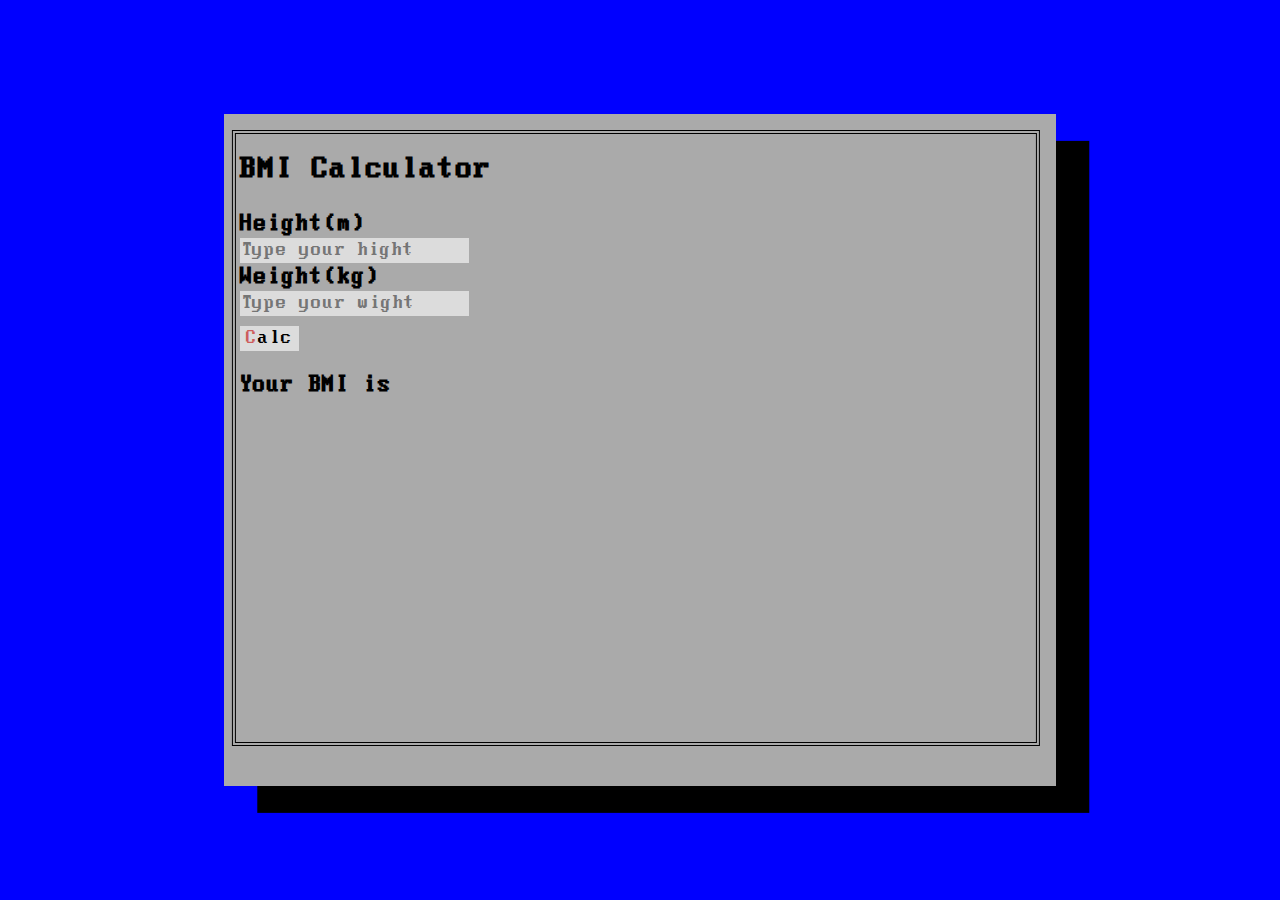
<file: Binary_File/DOS_BMI/index.html>
<!DOCTYPE html>
<html lang="zh-CN">
<head>
    <meta charset="UTF-8">
    <meta name="viewport" content="width=device-width, initial-scale=1.0">
    <title>Document</title>
    <link rel="stylesheet" href="style.css">
</head>
<body>
    <div class="window">
        <div class="line"></div>
        <h1>BMI Calculator</h1>
        <form action="">
            <h2 style="margin: 0;">Height(m)</h2>
            <Input id="tall" placeholder="Type your hight"></Input>
            <h2 style="margin: 0;">Weight(kg)</h2>
            <Input id="thin" placeholder="Type your wight"></Input>
            <br>
            <button type="button" id="sub" class="btn" style="margin-top: 10px;"><span>C</span>alc</button>
        </form>
        <h2 id="show">Your BMI is </h2>
        <h2 id="stac"></h2>
        <script>
            var hight = document.querySelector("#tall")
            var wight = document.querySelector("#thin")
            var s = document.getElementById("show")
            var sub = document.getElementById("sub")
            var stac = document.querySelector("#stac")
            function show() {
                let bmi = wight.value/(hight.value*hight.value)
                let sc = "Your BMI is " + bmi
                s.innerText = sc
                s.style.color = "black"
                if (bmi < 18.5) {
                    stac.innerText = "Too Light"
                    stac.style.color = 'blue'
                }
                else if (18.5 <= bmi && bmi < 24) {
                    stac.innerText = "Medium"
                    stac.style.color = 'green'
                }
                else if (24 <= bmi && bmi < 28) {
                    stac.innerText = "Emphasis"
                    stac.style.color = 'orange'
                }
                else if (28 <= bmi && bmi <= 34) {
                    stac.innerText = "Obese"
                    stac.style.color = 'yellow'
                }
                else if (bmi >= 34) {
                    stac.innerText = "Very Obese"
                    stac.style.color = 'red'
                }
                else {
                    s.style.color = "red"
                    s.innerText = "Check your type!"
                }
            }
            sub.addEventListener("click", show)
            </script>
    </div>
    <div class="shower"></div>
</body>
</html>
</file>
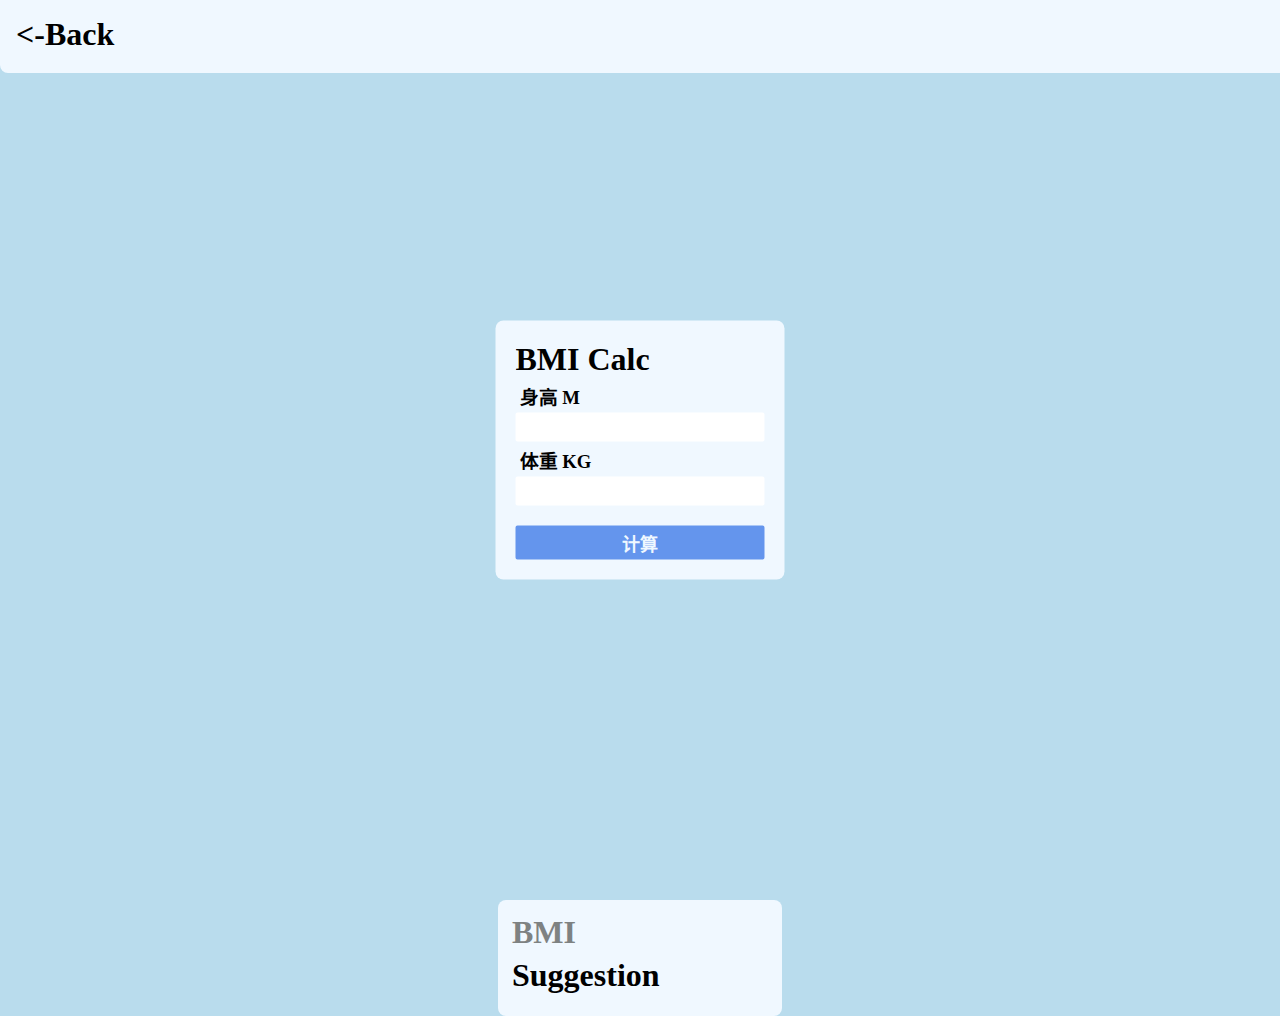
<file: tools/BMI/index.html>
<!DOCTYPE html>
<html lang="zh-CN">
<head>
    <meta charset="UTF-8">
    <meta name="viewport" content="width=device-width, initial-scale=1.0">
    <title>BMI Calc</title>
    <link rel="stylesheet" href="./style.css">
</head>
<body>
    <div class="back">
        <a href="../../Page/tools.html"><-Back</a>
    </div>
    <div class="window">
        <h1>BMI Calc</h1>
        <h3 class="height_text">身高 M</h3>
        <input type="text" class="height_value">
        <h3 class="weight_text">体重 KG</h3>
        <input type="text" class="weight_value">
        <button id="calc">计算</button>
    </div>
    <div class="show">
        <h1 id="BMIShow">BMI</h1>
        <h1 id="Suggestion">Suggestion</h1>
    </div>
    <script src="./main.js"></script>
</body>
</html>
</file>
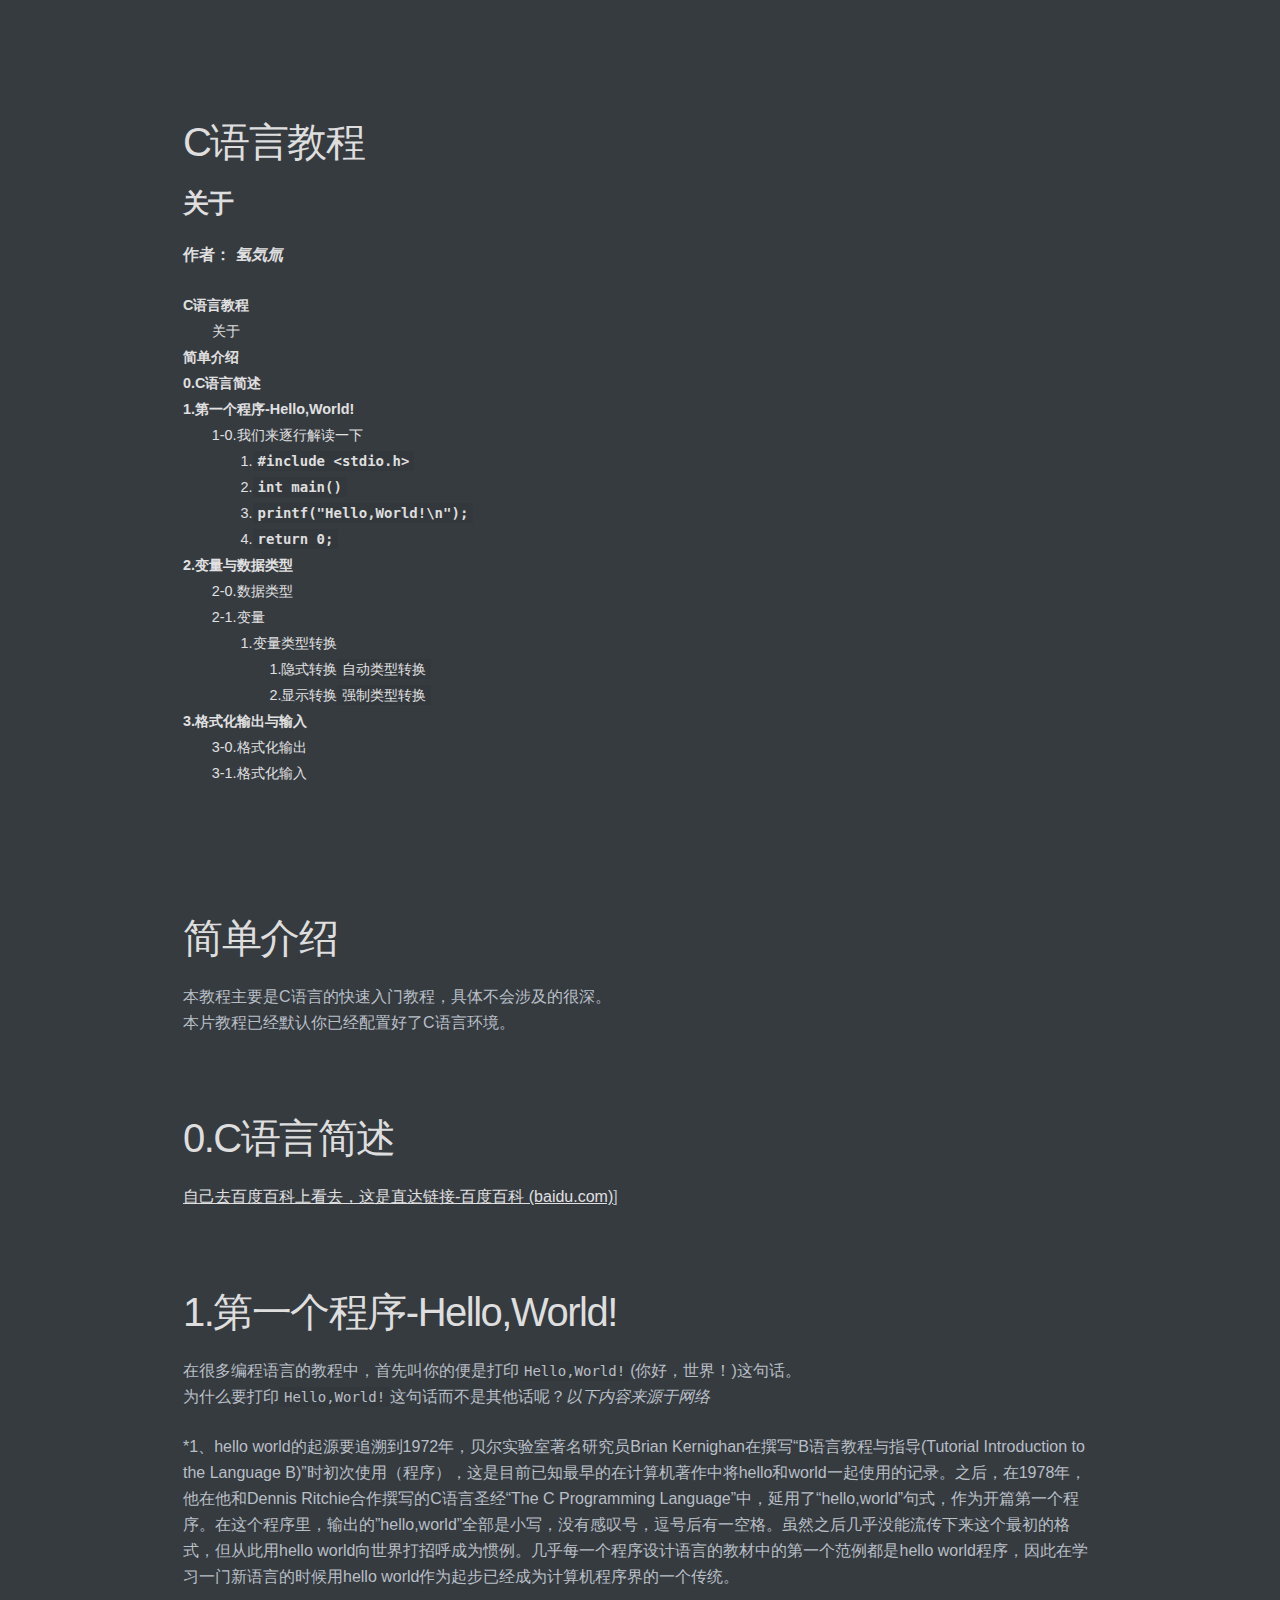
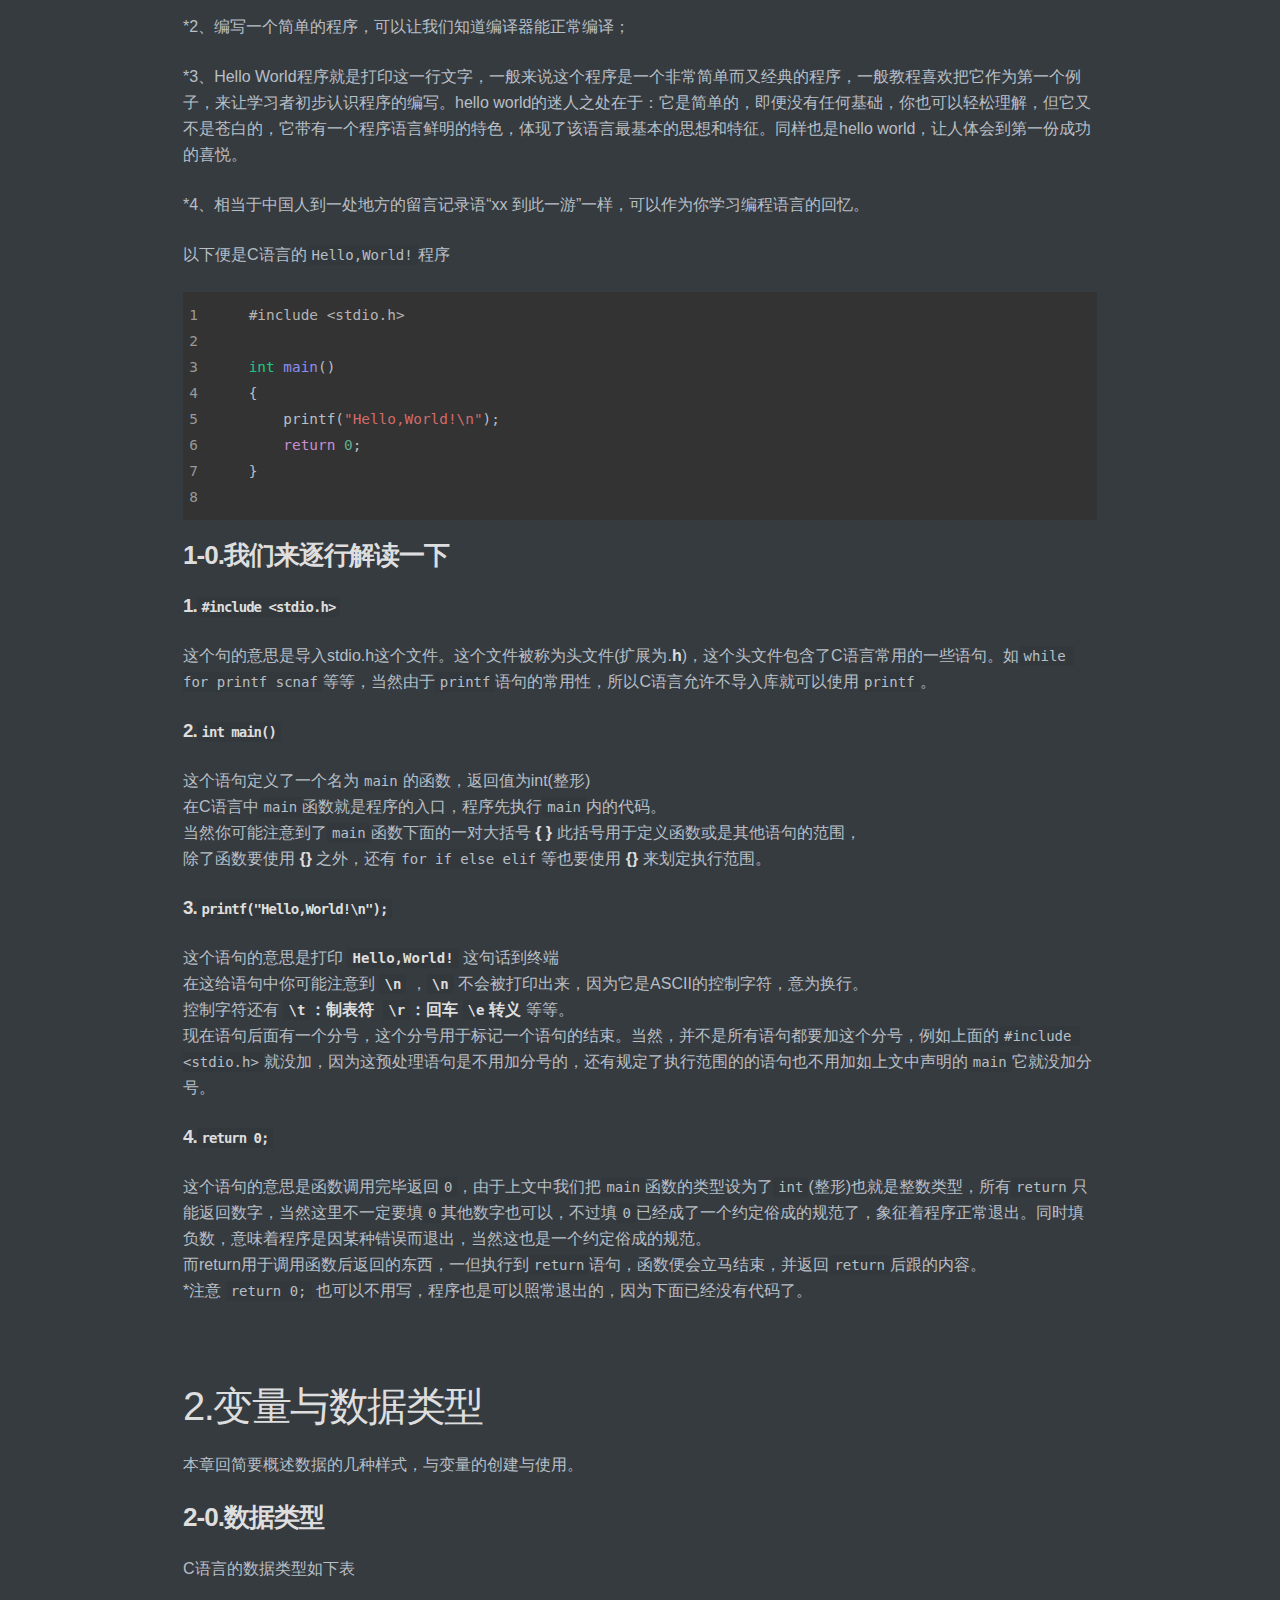
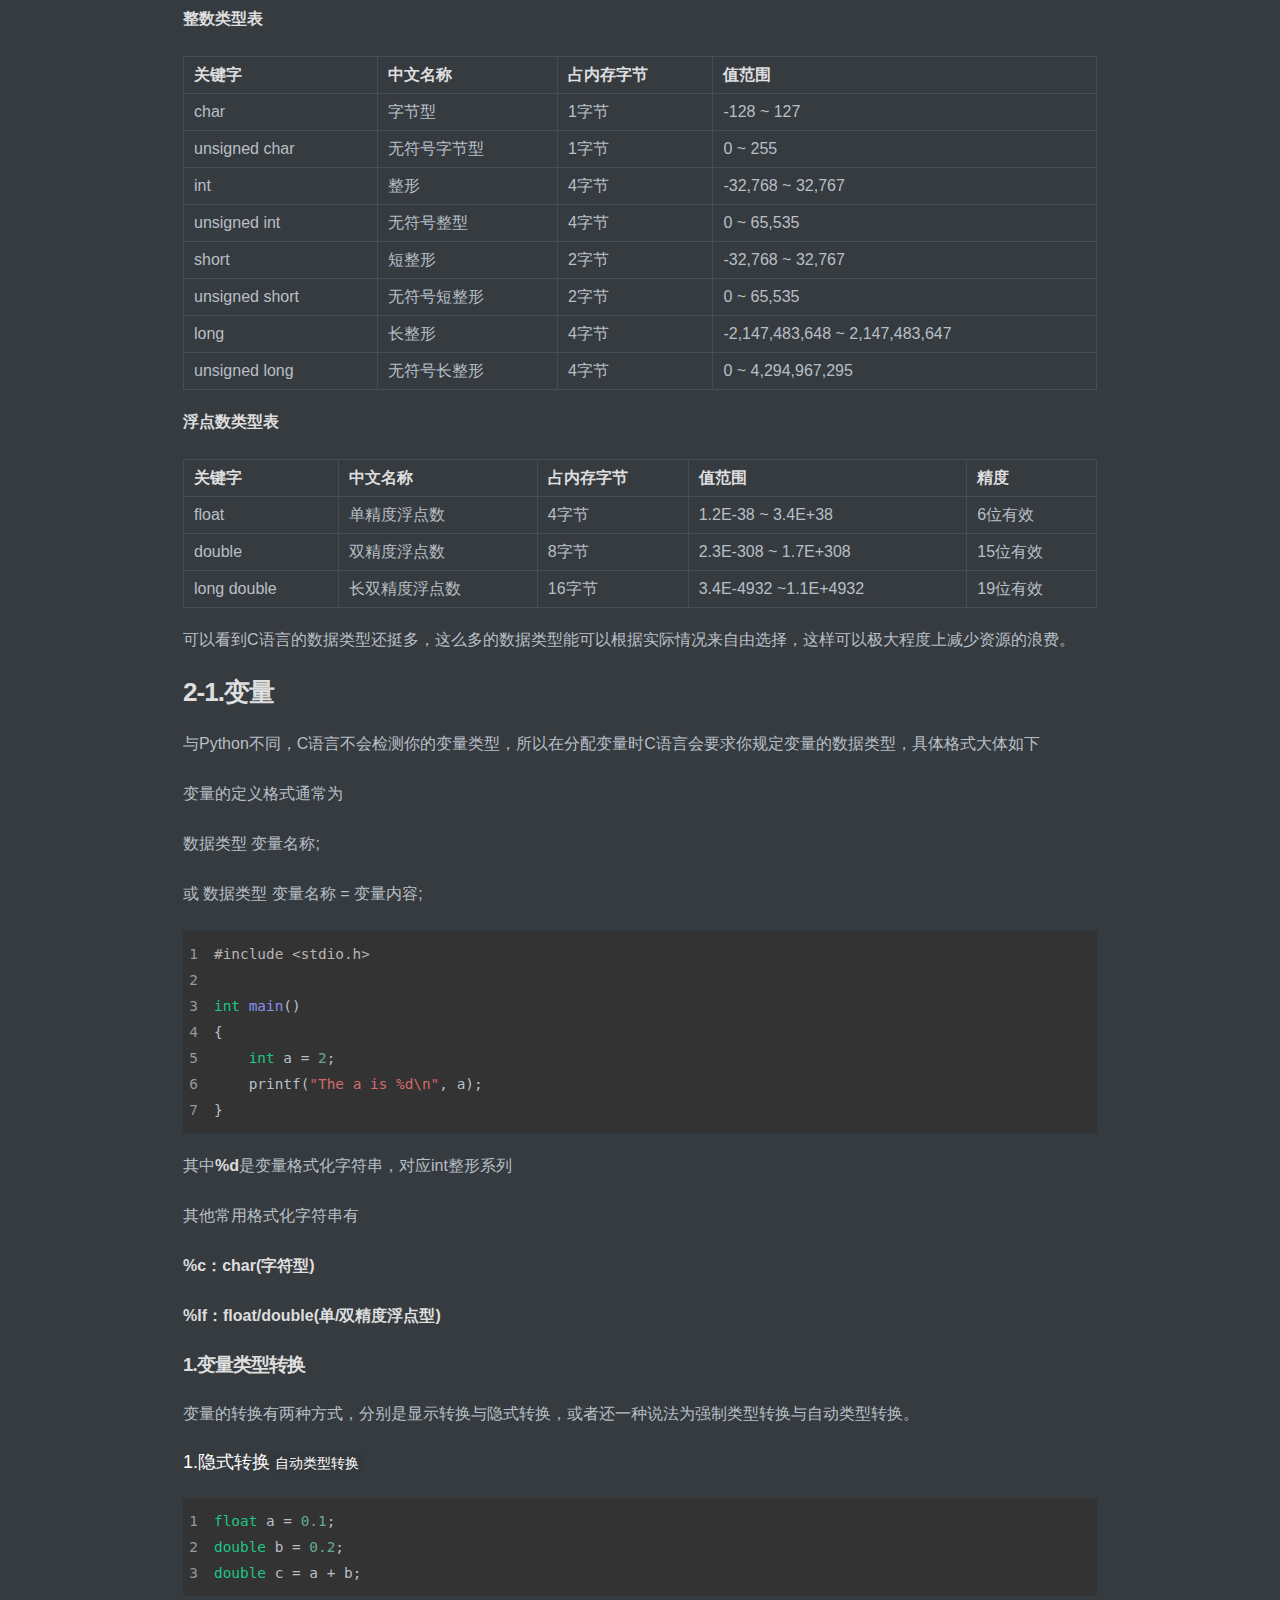
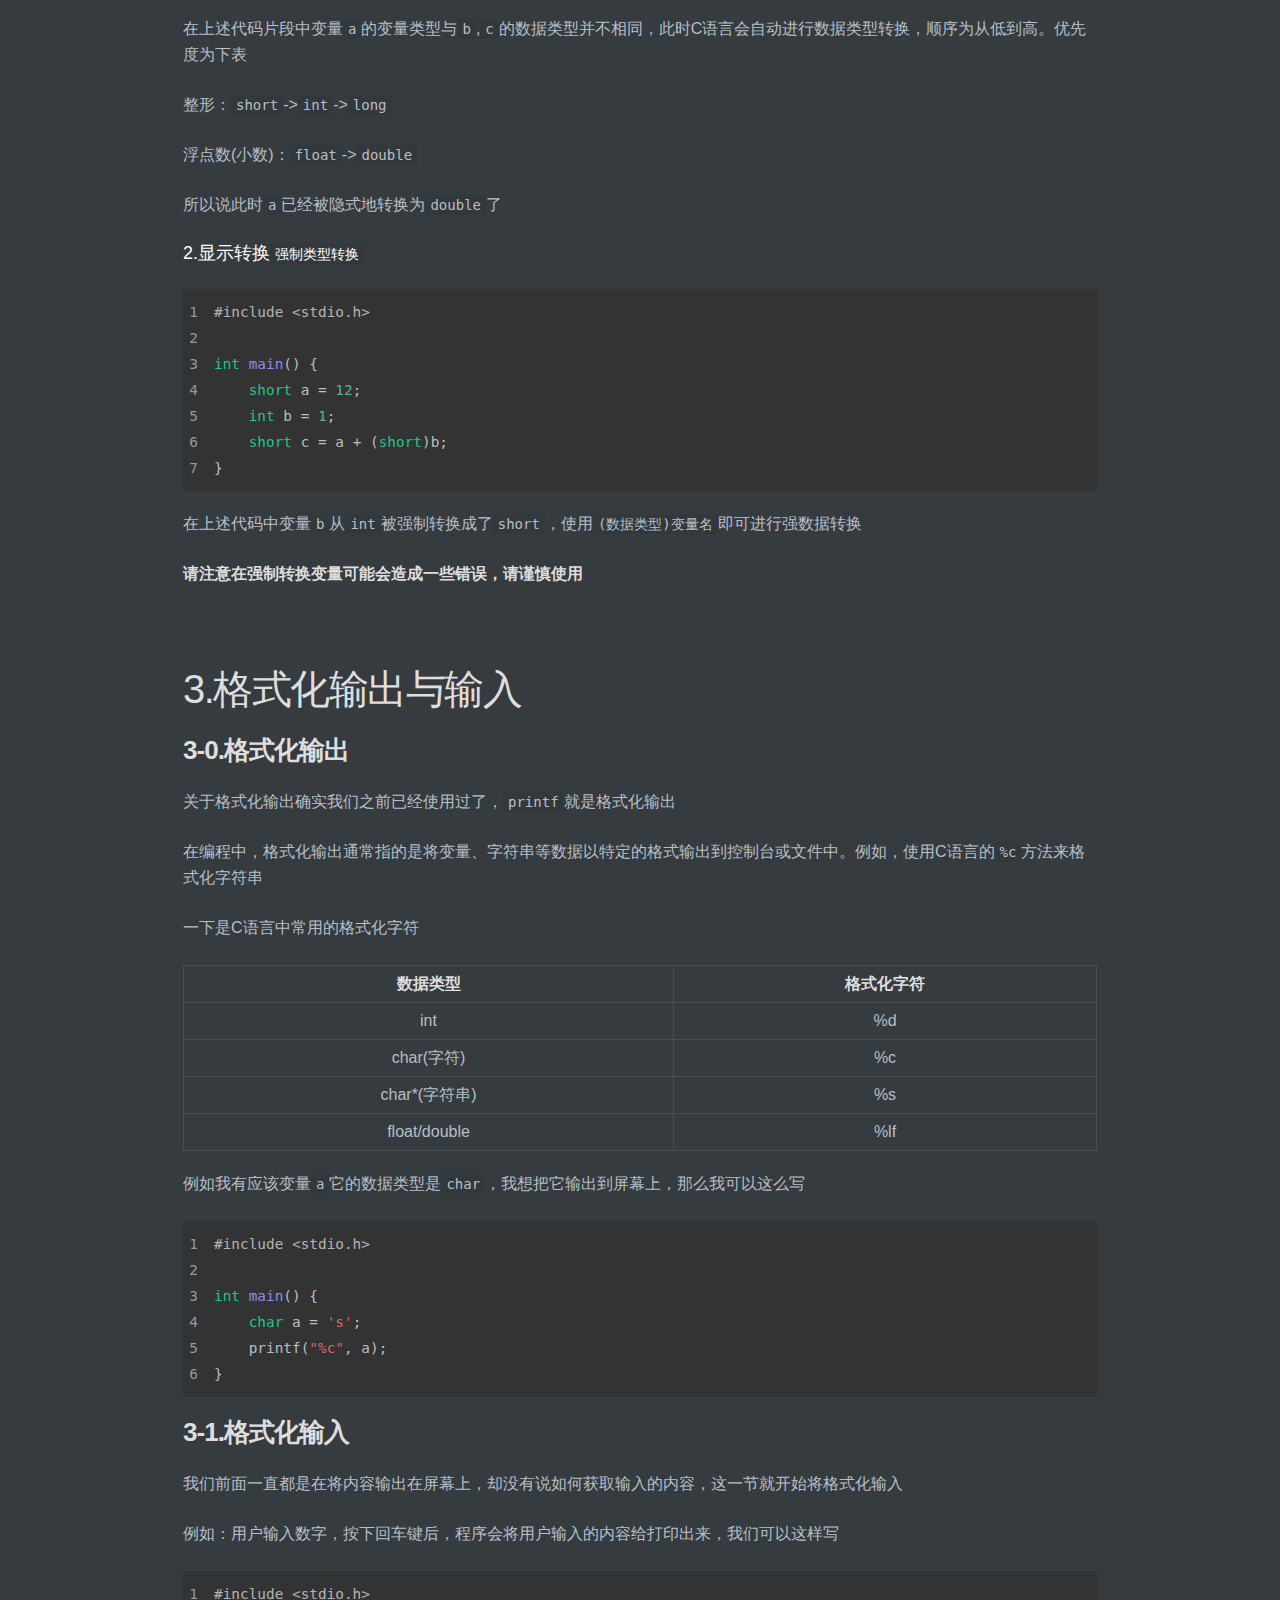
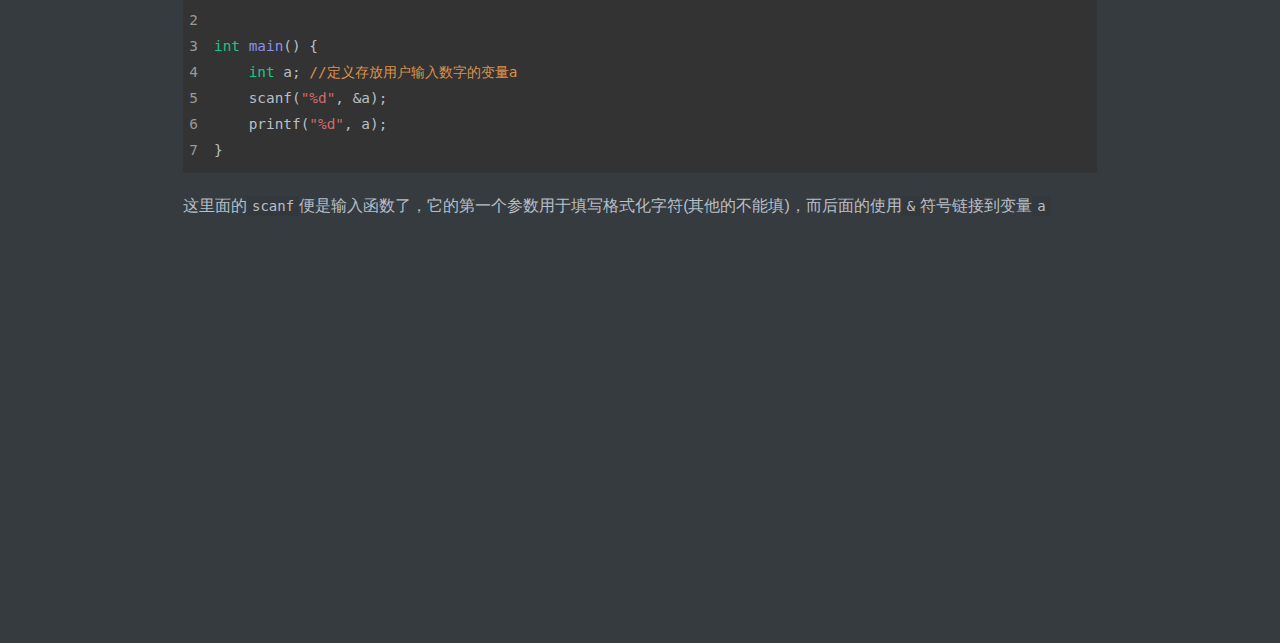
<file: Page/doc/C语言教程系列.html>
<!doctype html>
<html>
<head>
<meta charset='UTF-8'><meta name='viewport' content='width=device-width initial-scale=1'>
<title>C语言教程系列</title><style type='text/css'>html {overflow-x: initial !important;}:root { --bg-color:#ffffff; --text-color:#333333; --select-text-bg-color:#B5D6FC; --select-text-font-color:auto; --monospace:"Lucida Console",Consolas,"Courier",monospace; }
html { font-size: 14px; background-color: var(--bg-color); color: var(--text-color); font-family: "Helvetica Neue", Helvetica, Arial, sans-serif; -webkit-font-smoothing: antialiased; }
body { margin: 0px; padding: 0px; height: auto; bottom: 0px; top: 0px; left: 0px; right: 0px; font-size: 1rem; line-height: 1.42857; overflow-x: hidden; background: inherit; tab-size: 4; }
iframe { margin: auto; }
a.url { word-break: break-all; }
a:active, a:hover { outline: 0px; }
.in-text-selection, ::selection { text-shadow: none; background: var(--select-text-bg-color); color: var(--select-text-font-color); }
#write { margin: 0px auto; height: auto; width: inherit; word-break: normal; overflow-wrap: break-word; position: relative; white-space: normal; overflow-x: visible; padding-top: 40px; }
#write.first-line-indent p { text-indent: 2em; }
#write.first-line-indent li p, #write.first-line-indent p * { text-indent: 0px; }
#write.first-line-indent li { margin-left: 2em; }
.for-image #write { padding-left: 8px; padding-right: 8px; }
body.typora-export { padding-left: 30px; padding-right: 30px; }
.typora-export .footnote-line, .typora-export li, .typora-export p { white-space: pre-wrap; }
.typora-export .task-list-item input { pointer-events: none; }
@media screen and (max-width: 500px) {
  body.typora-export { padding-left: 0px; padding-right: 0px; }
  #write { padding-left: 20px; padding-right: 20px; }
  .CodeMirror-sizer { margin-left: 0px !important; }
  .CodeMirror-gutters { display: none !important; }
}
#write li > figure:last-child { margin-bottom: 0.5rem; }
#write ol, #write ul { position: relative; }
img { max-width: 100%; vertical-align: middle; image-orientation: from-image; }
button, input, select, textarea { color: inherit; font: inherit; }
input[type="checkbox"], input[type="radio"] { line-height: normal; padding: 0px; }
*, ::after, ::before { box-sizing: border-box; }
#write h1, #write h2, #write h3, #write h4, #write h5, #write h6, #write p, #write pre { width: inherit; }
#write h1, #write h2, #write h3, #write h4, #write h5, #write h6, #write p { position: relative; }
p { line-height: inherit; }
h1, h2, h3, h4, h5, h6 { break-after: avoid-page; break-inside: avoid; orphans: 4; }
p { orphans: 4; }
h1 { font-size: 2rem; }
h2 { font-size: 1.8rem; }
h3 { font-size: 1.6rem; }
h4 { font-size: 1.4rem; }
h5 { font-size: 1.2rem; }
h6 { font-size: 1rem; }
.md-math-block, .md-rawblock, h1, h2, h3, h4, h5, h6, p { margin-top: 1rem; margin-bottom: 1rem; }
.hidden { display: none; }
.md-blockmeta { color: rgb(204, 204, 204); font-weight: 700; font-style: italic; }
a { cursor: pointer; }
sup.md-footnote { padding: 2px 4px; background-color: rgba(238, 238, 238, 0.7); color: rgb(85, 85, 85); border-radius: 4px; cursor: pointer; }
sup.md-footnote a, sup.md-footnote a:hover { color: inherit; text-transform: inherit; text-decoration: inherit; }
#write input[type="checkbox"] { cursor: pointer; width: inherit; height: inherit; }
figure { overflow-x: auto; margin: 1.2em 0px; max-width: calc(100% + 16px); padding: 0px; }
figure > table { margin: 0px; }
tr { break-inside: avoid; break-after: auto; }
thead { display: table-header-group; }
table { border-collapse: collapse; border-spacing: 0px; width: 100%; overflow: auto; break-inside: auto; text-align: left; }
table.md-table td { min-width: 32px; }
.CodeMirror-gutters { border-right: 0px; background-color: inherit; }
.CodeMirror-linenumber { user-select: none; }
.CodeMirror { text-align: left; }
.CodeMirror-placeholder { opacity: 0.3; }
.CodeMirror pre { padding: 0px 4px; }
.CodeMirror-lines { padding: 0px; }
div.hr:focus { cursor: none; }
#write pre { white-space: pre-wrap; }
#write.fences-no-line-wrapping pre { white-space: pre; }
#write pre.ty-contain-cm { white-space: normal; }
.CodeMirror-gutters { margin-right: 4px; }
.md-fences { font-size: 0.9rem; display: block; break-inside: avoid; text-align: left; overflow: visible; white-space: pre; background: inherit; position: relative !important; }
.md-diagram-panel { width: 100%; margin-top: 10px; text-align: center; padding-top: 0px; padding-bottom: 8px; overflow-x: auto; }
#write .md-fences.mock-cm { white-space: pre-wrap; }
.md-fences.md-fences-with-lineno { padding-left: 0px; }
#write.fences-no-line-wrapping .md-fences.mock-cm { white-space: pre; overflow-x: auto; }
.md-fences.mock-cm.md-fences-with-lineno { padding-left: 8px; }
.CodeMirror-line, twitterwidget { break-inside: avoid; }
.footnotes { opacity: 0.8; font-size: 0.9rem; margin-top: 1em; margin-bottom: 1em; }
.footnotes + .footnotes { margin-top: 0px; }
.md-reset { margin: 0px; padding: 0px; border: 0px; outline: 0px; vertical-align: top; background: 0px 0px; text-decoration: none; text-shadow: none; float: none; position: static; width: auto; height: auto; white-space: nowrap; cursor: inherit; -webkit-tap-highlight-color: transparent; line-height: normal; font-weight: 400; text-align: left; box-sizing: content-box; direction: ltr; }
li div { padding-top: 0px; }
blockquote { margin: 1rem 0px; }
li .mathjax-block, li p { margin: 0.5rem 0px; }
li { margin: 0px; position: relative; }
blockquote > :last-child { margin-bottom: 0px; }
blockquote > :first-child, li > :first-child { margin-top: 0px; }
.footnotes-area { color: rgb(136, 136, 136); margin-top: 0.714rem; padding-bottom: 0.143rem; white-space: normal; }
#write .footnote-line { white-space: pre-wrap; }
@media print {
  body, html { border: 1px solid transparent; height: 99%; break-after: avoid; break-before: avoid; font-variant-ligatures: no-common-ligatures; }
  #write { margin-top: 0px; padding-top: 0px; border-color: transparent !important; }
  .typora-export * { -webkit-print-color-adjust: exact; }
  html.blink-to-pdf { font-size: 13px; }
  .typora-export #write { break-after: avoid; }
  .typora-export #write::after { height: 0px; }
  .is-mac table { break-inside: avoid; }
}
.footnote-line { margin-top: 0.714em; font-size: 0.7em; }
a img, img a { cursor: pointer; }
pre.md-meta-block { font-size: 0.8rem; min-height: 0.8rem; white-space: pre-wrap; background: rgb(204, 204, 204); display: block; overflow-x: hidden; }
p > .md-image:only-child:not(.md-img-error) img, p > img:only-child { display: block; margin: auto; }
#write.first-line-indent p > .md-image:only-child:not(.md-img-error) img { left: -2em; position: relative; }
p > .md-image:only-child { display: inline-block; width: 100%; }
#write .MathJax_Display { margin: 0.8em 0px 0px; }
.md-math-block { width: 100%; }
.md-math-block:not(:empty)::after { display: none; }
[contenteditable="true"]:active, [contenteditable="true"]:focus, [contenteditable="false"]:active, [contenteditable="false"]:focus { outline: 0px; box-shadow: none; }
.md-task-list-item { position: relative; list-style-type: none; }
.task-list-item.md-task-list-item { padding-left: 0px; }
.md-task-list-item > input { position: absolute; top: 0px; left: 0px; margin-left: -1.2em; margin-top: calc(1em - 10px); border: none; }
.math { font-size: 1rem; }
.md-toc { min-height: 3.58rem; position: relative; font-size: 0.9rem; border-radius: 10px; }
.md-toc-content { position: relative; margin-left: 0px; }
.md-toc-content::after, .md-toc::after { display: none; }
.md-toc-item { display: block; color: rgb(65, 131, 196); }
.md-toc-item a { text-decoration: none; }
.md-toc-inner:hover { text-decoration: underline; }
.md-toc-inner { display: inline-block; cursor: pointer; }
.md-toc-h1 .md-toc-inner { margin-left: 0px; font-weight: 700; }
.md-toc-h2 .md-toc-inner { margin-left: 2em; }
.md-toc-h3 .md-toc-inner { margin-left: 4em; }
.md-toc-h4 .md-toc-inner { margin-left: 6em; }
.md-toc-h5 .md-toc-inner { margin-left: 8em; }
.md-toc-h6 .md-toc-inner { margin-left: 10em; }
@media screen and (max-width: 48em) {
  .md-toc-h3 .md-toc-inner { margin-left: 3.5em; }
  .md-toc-h4 .md-toc-inner { margin-left: 5em; }
  .md-toc-h5 .md-toc-inner { margin-left: 6.5em; }
  .md-toc-h6 .md-toc-inner { margin-left: 8em; }
}
a.md-toc-inner { font-size: inherit; font-style: inherit; font-weight: inherit; line-height: inherit; }
.footnote-line a:not(.reversefootnote) { color: inherit; }
.md-attr { display: none; }
.md-fn-count::after { content: "."; }
code, pre, samp, tt { font-family: var(--monospace); }
kbd { margin: 0px 0.1em; padding: 0.1em 0.6em; font-size: 0.8em; color: rgb(36, 39, 41); background: rgb(255, 255, 255); border: 1px solid rgb(173, 179, 185); border-radius: 3px; box-shadow: rgba(12, 13, 14, 0.2) 0px 1px 0px, rgb(255, 255, 255) 0px 0px 0px 2px inset; white-space: nowrap; vertical-align: middle; }
.md-comment { color: rgb(162, 127, 3); opacity: 0.8; font-family: var(--monospace); }
code { text-align: left; vertical-align: initial; }
a.md-print-anchor { white-space: pre !important; border-width: initial !important; border-style: none !important; border-color: initial !important; display: inline-block !important; position: absolute !important; width: 1px !important; right: 0px !important; outline: 0px !important; background: 0px 0px !important; text-decoration: initial !important; text-shadow: initial !important; }
.md-inline-math .MathJax_SVG .noError { display: none !important; }
.html-for-mac .inline-math-svg .MathJax_SVG { vertical-align: 0.2px; }
.md-math-block .MathJax_SVG_Display { text-align: center; margin: 0px; position: relative; text-indent: 0px; max-width: none; max-height: none; min-height: 0px; min-width: 100%; width: auto; overflow-y: hidden; display: block !important; }
.MathJax_SVG_Display, .md-inline-math .MathJax_SVG_Display { width: auto; margin: inherit; display: inline-block !important; }
.MathJax_SVG .MJX-monospace { font-family: var(--monospace); }
.MathJax_SVG .MJX-sans-serif { font-family: sans-serif; }
.MathJax_SVG { display: inline; font-style: normal; font-weight: 400; line-height: normal; zoom: 90%; text-indent: 0px; text-align: left; text-transform: none; letter-spacing: normal; word-spacing: normal; overflow-wrap: normal; white-space: nowrap; float: none; direction: ltr; max-width: none; max-height: none; min-width: 0px; min-height: 0px; border: 0px; padding: 0px; margin: 0px; }
.MathJax_SVG * { transition: none 0s ease 0s; }
.MathJax_SVG_Display svg { vertical-align: middle !important; margin-bottom: 0px !important; margin-top: 0px !important; }
.os-windows.monocolor-emoji .md-emoji { font-family: "Segoe UI Symbol", sans-serif; }
.md-diagram-panel > svg { max-width: 100%; }
[lang="flow"] svg, [lang="mermaid"] svg { max-width: 100%; height: auto; }
[lang="mermaid"] .node text { font-size: 1rem; }
table tr th { border-bottom: 0px; }
video { max-width: 100%; display: block; margin: 0px auto; }
iframe { max-width: 100%; width: 100%; border: none; }
.highlight td, .highlight tr { border: 0px; }
svg[id^="mermaidChart"] { line-height: 1em; }
mark { background: rgb(255, 255, 0); color: rgb(0, 0, 0); }
.md-html-inline .md-plain, .md-html-inline strong, mark .md-inline-math, mark strong { color: inherit; }
mark .md-meta { color: rgb(0, 0, 0); opacity: 0.3 !important; }
@media print {
  .typora-export h1, .typora-export h2, .typora-export h3, .typora-export h4, .typora-export h5, .typora-export h6 { break-inside: avoid; }
}


.CodeMirror { height: auto; }
.CodeMirror.cm-s-inner { background: inherit; }
.CodeMirror-scroll { overflow: auto hidden; z-index: 3; }
.CodeMirror-gutter-filler, .CodeMirror-scrollbar-filler { background-color: rgb(255, 255, 255); }
.CodeMirror-gutters { border-right: 1px solid rgb(221, 221, 221); background: inherit; white-space: nowrap; }
.CodeMirror-linenumber { padding: 0px 3px 0px 5px; text-align: right; color: rgb(153, 153, 153); }
.cm-s-inner .cm-keyword { color: rgb(119, 0, 136); }
.cm-s-inner .cm-atom, .cm-s-inner.cm-atom { color: rgb(34, 17, 153); }
.cm-s-inner .cm-number { color: rgb(17, 102, 68); }
.cm-s-inner .cm-def { color: rgb(0, 0, 255); }
.cm-s-inner .cm-variable { color: rgb(0, 0, 0); }
.cm-s-inner .cm-variable-2 { color: rgb(0, 85, 170); }
.cm-s-inner .cm-variable-3 { color: rgb(0, 136, 85); }
.cm-s-inner .cm-string { color: rgb(170, 17, 17); }
.cm-s-inner .cm-property { color: rgb(0, 0, 0); }
.cm-s-inner .cm-operator { color: rgb(152, 26, 26); }
.cm-s-inner .cm-comment, .cm-s-inner.cm-comment { color: rgb(170, 85, 0); }
.cm-s-inner .cm-string-2 { color: rgb(255, 85, 0); }
.cm-s-inner .cm-meta { color: rgb(85, 85, 85); }
.cm-s-inner .cm-qualifier { color: rgb(85, 85, 85); }
.cm-s-inner .cm-builtin { color: rgb(51, 0, 170); }
.cm-s-inner .cm-bracket { color: rgb(153, 153, 119); }
.cm-s-inner .cm-tag { color: rgb(17, 119, 0); }
.cm-s-inner .cm-attribute { color: rgb(0, 0, 204); }
.cm-s-inner .cm-header, .cm-s-inner.cm-header { color: rgb(0, 0, 255); }
.cm-s-inner .cm-quote, .cm-s-inner.cm-quote { color: rgb(0, 153, 0); }
.cm-s-inner .cm-hr, .cm-s-inner.cm-hr { color: rgb(153, 153, 153); }
.cm-s-inner .cm-link, .cm-s-inner.cm-link { color: rgb(0, 0, 204); }
.cm-negative { color: rgb(221, 68, 68); }
.cm-positive { color: rgb(34, 153, 34); }
.cm-header, .cm-strong { font-weight: 700; }
.cm-del { text-decoration: line-through; }
.cm-em { font-style: italic; }
.cm-link { text-decoration: underline; }
.cm-error { color: red; }
.cm-invalidchar { color: red; }
.cm-constant { color: rgb(38, 139, 210); }
.cm-defined { color: rgb(181, 137, 0); }
div.CodeMirror span.CodeMirror-matchingbracket { color: rgb(0, 255, 0); }
div.CodeMirror span.CodeMirror-nonmatchingbracket { color: rgb(255, 34, 34); }
.cm-s-inner .CodeMirror-activeline-background { background: inherit; }
.CodeMirror { position: relative; overflow: hidden; }
.CodeMirror-scroll { height: 100%; outline: 0px; position: relative; box-sizing: content-box; background: inherit; }
.CodeMirror-sizer { position: relative; }
.CodeMirror-gutter-filler, .CodeMirror-hscrollbar, .CodeMirror-scrollbar-filler, .CodeMirror-vscrollbar { position: absolute; z-index: 6; display: none; }
.CodeMirror-vscrollbar { right: 0px; top: 0px; overflow: hidden; }
.CodeMirror-hscrollbar { bottom: 0px; left: 0px; overflow: hidden; }
.CodeMirror-scrollbar-filler { right: 0px; bottom: 0px; }
.CodeMirror-gutter-filler { left: 0px; bottom: 0px; }
.CodeMirror-gutters { position: absolute; left: 0px; top: 0px; padding-bottom: 30px; z-index: 3; }
.CodeMirror-gutter { white-space: normal; height: 100%; box-sizing: content-box; padding-bottom: 30px; margin-bottom: -32px; display: inline-block; }
.CodeMirror-gutter-wrapper { position: absolute; z-index: 4; background: 0px 0px !important; border: none !important; }
.CodeMirror-gutter-background { position: absolute; top: 0px; bottom: 0px; z-index: 4; }
.CodeMirror-gutter-elt { position: absolute; cursor: default; z-index: 4; }
.CodeMirror-lines { cursor: text; }
.CodeMirror pre { border-radius: 0px; border-width: 0px; background: 0px 0px; font-family: inherit; font-size: inherit; margin: 0px; white-space: pre; overflow-wrap: normal; color: inherit; z-index: 2; position: relative; overflow: visible; }
.CodeMirror-wrap pre { overflow-wrap: break-word; white-space: pre-wrap; word-break: normal; }
.CodeMirror-code pre { border-right: 30px solid transparent; width: fit-content; }
.CodeMirror-wrap .CodeMirror-code pre { border-right: none; width: auto; }
.CodeMirror-linebackground { position: absolute; left: 0px; right: 0px; top: 0px; bottom: 0px; z-index: 0; }
.CodeMirror-linewidget { position: relative; z-index: 2; overflow: auto; }
.CodeMirror-wrap .CodeMirror-scroll { overflow-x: hidden; }
.CodeMirror-measure { position: absolute; width: 100%; height: 0px; overflow: hidden; visibility: hidden; }
.CodeMirror-measure pre { position: static; }
.CodeMirror div.CodeMirror-cursor { position: absolute; visibility: hidden; border-right: none; width: 0px; }
.CodeMirror div.CodeMirror-cursor { visibility: hidden; }
.CodeMirror-focused div.CodeMirror-cursor { visibility: inherit; }
.cm-searching { background: rgba(255, 255, 0, 0.4); }
@media print {
  .CodeMirror div.CodeMirror-cursor { visibility: hidden; }
}


/* Flowchart variables */
/* Sequence Diagram variables */
/* Gantt chart variables */
/* state colors */
.label {
  
  color: #333; }

.label text {
  fill: #333; }

.node rect,
.node circle,
.node ellipse,
.node polygon {
  fill: #BDD5EA;
  stroke: #9370DB;
  stroke-width: 1px; }

.node .label {
  text-align: center; }

.node.clickable {
  cursor: pointer; }

.arrowheadPath {
  fill: lightgrey; }

.edgePath .path {
  stroke: lightgrey;
  stroke-width: 1.5px; }

.edgeLabel {
  background-color: #e8e8e8;
  text-align: center; }

.cluster rect {
  fill: #6D6D65;
  stroke: rgba(255, 255, 255, 0.25);
  stroke-width: 1px; }

.cluster text {
  fill: #F9FFFE; }

div.mermaidTooltip {
  position: absolute;
  text-align: center;
  max-width: 200px;
  padding: 2px;
  
  font-size: 12px;
  background: #6D6D65;
  border: 1px solid rgba(255, 255, 255, 0.25);
  border-radius: 2px;
  pointer-events: none;
  z-index: 100; }

.actor {
  stroke: #81B1DB;
  fill: #BDD5EA; }

text.actor {
  fill: black;
  stroke: none; }

.actor-line {
  stroke: lightgrey; }

.messageLine0 {
  stroke-width: 1.5;
  stroke-dasharray: '2 2';
  stroke: lightgrey; }

.messageLine1 {
  stroke-width: 1.5;
  stroke-dasharray: '2 2';
  stroke: lightgrey; }

#arrowhead {
  fill: lightgrey; }

.sequenceNumber {
  fill: white; }

#sequencenumber {
  fill: lightgrey; }

#crosshead path {
  fill: lightgrey !important;
  stroke: lightgrey !important; }

.messageText {
  fill: lightgrey;
  stroke: none; }

.labelBox {
  stroke: #81B1DB;
  fill: #BDD5EA; }

.labelText {
  fill: #323D47;
  stroke: none; }

.loopText {
  fill: lightgrey;
  stroke: none; }

.loopLine {
  stroke-width: 2;
  stroke-dasharray: '2 2';
  stroke: #81B1DB; }

.note {
  stroke: rgba(255, 255, 255, 0.25);
  fill: #fff5ad; }

.noteText {
  fill: black;
  stroke: none;
  
  font-size: 14px; }

.activation0 {
  fill: #f4f4f4;
  stroke: #666; }

.activation1 {
  fill: #f4f4f4;
  stroke: #666; }

.activation2 {
  fill: #f4f4f4;
  stroke: #666; }

/** Section styling */
.section {
  stroke: none;
  opacity: 0.2; }

.section0 {
  fill: rgba(255, 255, 255, 0.3); }

.section2 {
  fill: #EAE8B9; }

.section1,
.section3 {
  fill: white;
  opacity: 0.2; }

.sectionTitle0 {
  fill: #F9FFFE; }

.sectionTitle1 {
  fill: #F9FFFE; }

.sectionTitle2 {
  fill: #F9FFFE; }

.sectionTitle3 {
  fill: #F9FFFE; }

.sectionTitle {
  text-anchor: start;
  font-size: 11px;
  text-height: 14px;
   }

/* Grid and axis */
.grid .tick {
  stroke: lightgrey;
  opacity: 0.3;
  shape-rendering: crispEdges; }

.grid path {
  stroke-width: 0; }

/* Today line */
.today {
  fill: none;
  stroke: #DB5757;
  stroke-width: 2px; }

/* Task styling */
/* Default task */
.task {
  stroke-width: 2; }

.taskText {
  text-anchor: middle;
   }

.taskText:not([font-size]) {
  font-size: 11px; }

.taskTextOutsideRight {
  fill: #323D47;
  text-anchor: start;
  font-size: 11px;
   }

.taskTextOutsideLeft {
  fill: #323D47;
  text-anchor: end;
  font-size: 11px; }

/* Special case clickable */
.task.clickable {
  cursor: pointer; }

.taskText.clickable {
  cursor: pointer;
  fill: #003163 !important;
  font-weight: bold; }

.taskTextOutsideLeft.clickable {
  cursor: pointer;
  fill: #003163 !important;
  font-weight: bold; }

.taskTextOutsideRight.clickable {
  cursor: pointer;
  fill: #003163 !important;
  font-weight: bold; }

/* Specific task settings for the sections*/
.taskText0,
.taskText1,
.taskText2,
.taskText3 {
  fill: #323D47; }

.task0,
.task1,
.task2,
.task3 {
  fill: #BDD5EA;
  stroke: rgba(255, 255, 255, 0.5); }

.taskTextOutside0,
.taskTextOutside2 {
  fill: lightgrey; }

.taskTextOutside1,
.taskTextOutside3 {
  fill: lightgrey; }

/* Active task */
.active0,
.active1,
.active2,
.active3 {
  fill: #81B1DB;
  stroke: rgba(255, 255, 255, 0.5); }

.activeText0,
.activeText1,
.activeText2,
.activeText3 {
  fill: #323D47 !important; }

/* Completed task */
.done0,
.done1,
.done2,
.done3 {
  stroke: grey;
  fill: lightgrey;
  stroke-width: 2; }

.doneText0,
.doneText1,
.doneText2,
.doneText3 {
  fill: #323D47 !important; }

/* Tasks on the critical line */
.crit0,
.crit1,
.crit2,
.crit3 {
  stroke: #E83737;
  fill: #E83737;
  stroke-width: 2; }

.activeCrit0,
.activeCrit1,
.activeCrit2,
.activeCrit3 {
  stroke: #E83737;
  fill: #81B1DB;
  stroke-width: 2; }

.doneCrit0,
.doneCrit1,
.doneCrit2,
.doneCrit3 {
  stroke: #E83737;
  fill: lightgrey;
  stroke-width: 2;
  cursor: pointer;
  shape-rendering: crispEdges; }

.milestone {
  transform: rotate(45deg) scale(0.8, 0.8); }

.milestoneText {
  font-style: italic; }

.doneCritText0,
.doneCritText1,
.doneCritText2,
.doneCritText3 {
  fill: #323D47 !important; }

.activeCritText0,
.activeCritText1,
.activeCritText2,
.activeCritText3 {
  fill: #323D47 !important; }

.titleText {
  text-anchor: middle;
  font-size: 18px;
  fill: #323D47;
   }

g.classGroup text {
  fill: #9370DB;
  stroke: none;
  
  font-size: 10px; }
  g.classGroup text .title {
    font-weight: bolder; }

g.classGroup rect {
  fill: #BDD5EA;
  stroke: #9370DB; }

g.classGroup line {
  stroke: #9370DB;
  stroke-width: 1; }

.classLabel .box {
  stroke: none;
  stroke-width: 0;
  fill: #BDD5EA;
  opacity: 0.5; }

.classLabel .label {
  fill: #9370DB;
  font-size: 10px; }

.relation {
  stroke: #9370DB;
  stroke-width: 1;
  fill: none; }

#compositionStart {
  fill: #9370DB;
  stroke: #9370DB;
  stroke-width: 1; }

#compositionEnd {
  fill: #9370DB;
  stroke: #9370DB;
  stroke-width: 1; }

#aggregationStart {
  fill: #BDD5EA;
  stroke: #9370DB;
  stroke-width: 1; }

#aggregationEnd {
  fill: #BDD5EA;
  stroke: #9370DB;
  stroke-width: 1; }

#dependencyStart {
  fill: #9370DB;
  stroke: #9370DB;
  stroke-width: 1; }

#dependencyEnd {
  fill: #9370DB;
  stroke: #9370DB;
  stroke-width: 1; }

#extensionStart {
  fill: #9370DB;
  stroke: #9370DB;
  stroke-width: 1; }

#extensionEnd {
  fill: #9370DB;
  stroke: #9370DB;
  stroke-width: 1; }

.commit-id,
.commit-msg,
.branch-label {
  fill: lightgrey;
  color: lightgrey;
   }

.pieTitleText {
  text-anchor: middle;
  font-size: 25px;
  fill: #eee;
}

g.stateGroup text {
  stroke: none;
  font-size: 10px;
}

g.stateGroup circle {
  fill: white !important;
  stroke: white !important;
}

g.stateGroup .state-title {
  font-weight: bolder;
  fill: black; }

g.stateGroup rect {
  fill: #ececff;
  stroke: #9370DB; }

g.stateGroup line {
  stroke: #9370DB;
  stroke-width: 1; }

.transition {
  stroke: #9370DB;
  stroke-width: 1;
  fill: none; }

.stateGroup .composit {
  fill: #555;
  border-bottom: 1px; }

.state-note {
  stroke: rgba(255, 255, 255, 0.25);
  fill: #fff5ad; }
  .state-note text {
    fill: black;
    stroke: none;
    font-size: 10px; }

.stateLabel .box {
  stroke: none;
  stroke-width: 0;
  fill: #BDD5EA;
  opacity: 0.5; }

.stateLabel text {
  fill: black;
  font-size: 10px;
  font-weight: bold;
}

.cluster-label {
  color:black;
}

.statediagram-cluster rect {
  fill: #BDD5EA;
  stroke: #9370DB; 
  stroke-width: 1px;
}
.statediagram-cluster rect.outer {
  rx: 5px;
  ry: 5px;
}
.statediagram-state .divider {
  stroke: #9370DB; 
}

.statediagram-state .title-state {
  rx: 5px;
  ry: 5px;
}
.statediagram-cluster.statediagram-cluster .inner {
  fill: white;
}
.statediagram-cluster.statediagram-cluster-alt .inner {
  fill: #e0e0e0;
}

.statediagram-cluster .inner {
  rx:0;
  ry:0;
}

.statediagram-state rect.basic {
  rx: 5px;
  ry: 5px;
}
.statediagram-state rect.divider {
  stroke-dasharray: 10,10;
  fill: #efefef;
}

.note-edge {
  stroke-dasharray: 5;
}

.statediagram-note rect {
  stroke: var(--cluster-border);
  fill: #fff5ad;
  stroke-width: 1px;
  rx: 0;
  ry: 0;
}

.node circle.state-start {
  fill: black;
  stroke: black;
}
.node circle.state-end {
  fill: black;
  stroke: white;
  stroke-width: 1.5
}
#statediagram-barbEnd {
  fill: #9370DB; 
}

/* CSS Document */

/** code highlight */

.cm-s-inner .cm-variable,
.cm-s-inner .cm-operator,
.cm-s-inner .cm-property {
    color: #b8bfc6;
}

.cm-s-inner .cm-keyword {
    color: #C88FD0;
}

.cm-s-inner .cm-tag {
    color: #7DF46A;
}

.cm-s-inner .cm-attribute {
    color: #7575E4;
}

.CodeMirror div.CodeMirror-cursor {
    border-left: 1px solid #b8bfc6;
    z-index: 3;
}

.cm-s-inner .cm-string {
    color: #D26B6B;
}

.cm-s-inner .cm-comment,
.cm-s-inner.cm-comment {
    color: #DA924A;
}

.cm-s-inner .cm-header,
.cm-s-inner .cm-def,
.cm-s-inner.cm-header,
.cm-s-inner.cm-def {
    color: #8d8df0;
}

.cm-s-inner .cm-quote,
.cm-s-inner.cm-quote {
    color: #57ac57;
}

.cm-s-inner .cm-hr {
    color: #d8d5d5;
}

.cm-s-inner .cm-link {
    color: #d3d3ef;
}

.cm-s-inner .cm-negative {
    color: #d95050;
}

.cm-s-inner .cm-positive {
    color: #50e650;
}

.cm-s-inner .cm-string-2 {
    color: #f50;
}

.cm-s-inner .cm-meta,
.cm-s-inner .cm-qualifier {
    color: #b7b3b3;
}

.cm-s-inner .cm-builtin {
    color: #f3b3f8;
}

.cm-s-inner .cm-bracket {
    color: #997;
}

.cm-s-inner .cm-atom,
.cm-s-inner.cm-atom {
    color: #84B6CB;
}

.cm-s-inner .cm-number {
    color: #64AB8F;
}

.cm-s-inner .cm-variable {
    color: #b8bfc6;
}

.cm-s-inner .cm-variable-2 {
    color: #9FBAD5;
}

.cm-s-inner .cm-variable-3 {
    color: #1cc685;
}

.CodeMirror-selectedtext,
.CodeMirror-selected {
    background: #4a89dc;
    color: #fff !important;
    text-shadow: none;
}

.CodeMirror-gutters {
    border-right: none;
}

/* CSS Document */

/** markdown source **/
.cm-s-typora-default .cm-header, 
.cm-s-typora-default .cm-property
{
    color: #cebcca;
}

.CodeMirror.cm-s-typora-default div.CodeMirror-cursor{
    border-left: 3px solid #b8bfc6;
}

.cm-s-typora-default .cm-comment {
    color: #9FB1FF;
}

.cm-s-typora-default .cm-string {
    color: #A7A7D9
}

.cm-s-typora-default .cm-atom, .cm-s-typora-default .cm-number {
    color: #848695;
    font-style: italic;
}

.cm-s-typora-default .cm-link {
    color: #95B94B;
}

.cm-s-typora-default .CodeMirror-activeline-background {
    background: rgba(51, 51, 51, 0.72);
}

.cm-s-typora-default .cm-comment, .cm-s-typora-default .cm-code {
	color: #8aa1e1;
}@import "";
@import "";
@import "";

:root {
    --bg-color:  #363B40;
    --side-bar-bg-color: #2E3033;
    --text-color: #b8bfc6;

    --select-text-bg-color:#4a89dc;

    --item-hover-bg-color: #0a0d16;
    --control-text-color: #b7b7b7;
    --control-text-hover-color: #eee;
    --window-border: 1px solid #555;

    --active-file-bg-color: rgb(34, 34, 34);
    --active-file-border-color: #8d8df0;

    --primary-color: #a3d5fe;

    --active-file-text-color: white;
    --item-hover-bg-color: #70717d;
    --item-hover-text-color: white;
    --primary-color: #6dc1e7;

    --rawblock-edit-panel-bd: #333;

    --search-select-bg-color: #428bca;
}

html {
    font-size: 16px;
}

html,
body {
    -webkit-text-size-adjust: 100%;
    -ms-text-size-adjust: 100%;
    background: #363B40;
    background: var(--bg-color);
    fill: currentColor;
    line-height: 1.625rem;
}

#write {
    max-width: 914px;
}


@media only screen and (min-width: 1400px) {
	#write {
		max-width: 1024px;
	}
}

@media only screen and (min-width: 1800px) {
	#write {
		max-width: 1200px;
	}
}

html,
body,
button,
input,
select,
textarea,
div.code-tooltip-content {
    color: #b8bfc6;
    border-color: transparent;
}

div.code-tooltip,
.md-hover-tip .md-arrow:after {
    background: #333;
}

.popover.bottom > .arrow:after {
    border-bottom-color: #333;
}

html,
body,
button,
input,
select,
textarea {
    font-family: "Helvetica Neue", Helvetica, Arial, sans-serif;
}

hr {
    height: 2px;
    border: 0;
    margin: 24px 0 !important;
}

h1,
h2,
h3,
h4,
h5,
h6 {
    font-family: "Lucida Grande", "Corbel", sans-serif;
    font-weight: normal;
    clear: both;
    -ms-word-wrap: break-word;
    word-wrap: break-word;
    margin: 0;
    padding: 0;
    color: #DEDEDE
}

h1 {
    font-size: 2.5rem;
    /* 36px */
    line-height: 2.75rem;
    /* 40px */
    margin-bottom: 1.5rem;
    /* 24px */
    letter-spacing: -1.5px;
}

h2 {
    font-size: 1.63rem;
    /* 24px */
    line-height: 1.875rem;
    /* 30px */
    margin-bottom: 1.5rem;
    /* 24px */
    letter-spacing: -1px;
    font-weight: bold;
}

h3 {
    font-size: 1.17rem;
    /* 18px */
    line-height: 1.5rem;
    /* 24px */
    margin-bottom: 1.5rem;
    /* 24px */
    letter-spacing: -1px;
    font-weight: bold;
}

h4 {
    font-size: 1.12rem;
    /* 16px */
    line-height: 1.375rem;
    /* 22px */
    margin-bottom: 1.5rem;
    /* 24px */
    color: white;
}

h5 {
    font-size: 0.97rem;
    /* 16px */
    line-height: 1.25rem;
    /* 22px */
    margin-bottom: 1.5rem;
    /* 24px */
    font-weight: bold;
}

h6 {
    font-size: 0.93rem;
    /* 16px */
    line-height: 1rem;
    /* 16px */
    margin-bottom: 0.75rem;
    color: white;
}

@media (min-width: 980px) {
    h3.md-focus:before,
    h4.md-focus:before,
    h5.md-focus:before,
    h6.md-focus:before {
        color: #ddd;
        border: 1px solid #ddd;
        border-radius: 3px;
        position: absolute;
        left: -1.642857143rem;
        top: .357142857rem;
        float: left;
        font-size: 9px;
        padding-left: 2px;
        padding-right: 2px;
        vertical-align: bottom;
        font-weight: normal;
        line-height: normal;
    }

    h3.md-focus:before {
        content: 'h3';
    }

    h4.md-focus:before {
        content: 'h4';
    }

    h5.md-focus:before {
        content: 'h5';
        top: 0px;
    }

    h6.md-focus:before {
        content: 'h6';
        top: 0px;
    }
}

a {
    text-decoration: none;
    outline: 0;
}

a:hover {
    outline: 0;
}

a:focus {
    outline: thin dotted;
}

sup.md-footnote {
    background-color: #555;
    color: #ddd;
}

p {
    -ms-word-wrap: break-word;
    word-wrap: break-word;
}

p,
ul,
dd,
ol,
hr,
address,
pre,
table,
iframe,
.wp-caption,
.wp-audio-shortcode,
.wp-video-shortcode {
    margin-top: 0;
    margin-bottom: 1.5rem;
    /* 24px */
}

li > blockquote {
	margin-bottom: 0;
}

audio:not([controls]) {
    display: none;
}

[hidden] {
    display: none;
}

::-moz-selection {
    background: #4a89dc;
    color: #fff;
    text-shadow: none;
}

*.in-text-selection,
::selection {
    background: #4a89dc;
    color: #fff;
    text-shadow: none;
}

ul,
ol {
    padding: 0 0 0 1.875rem;
    /* 30px */
}

ul {
    list-style: square;
}

ol {
    list-style: decimal;
}

ul ul,
ol ol,
ul ol,
ol ul {
    margin: 0;
}

b,
th,
dt,
strong {
    font-weight: bold;
}

i,
em,
dfn,
cite {
    font-style: italic;
}

blockquote {
    padding-left: 1.875rem;
    margin: 0 0 1.875rem 1.875rem;
    border-left: solid 2px #474d54;
    padding-left: 30px;
    margin-top: 35px;
}

pre,
code,
kbd,
tt,
var {
    font-size: 0.875rem;
    font-family: Monaco, Consolas, "Andale Mono", "DejaVu Sans Mono", monospace;
}

code,
tt,
var {
    background: rgba(0, 0, 0, 0.05);
}

kbd {
    padding: 2px 4px;
    font-size: 90%;
    color: #fff;
    background-color: #333;
    border-radius: 3px;
    box-shadow: inset 0 -1px 0 rgba(0,0,0,.25);
}

pre.md-fences {
    padding: 10px 10px 10px 30px;
    margin-bottom: 20px;
    background: #333;
}

.CodeMirror-gutters {
    background: #333;
    border-right: 1px solid transparent;
}

.enable-diagrams pre.md-fences[lang="sequence"] .code-tooltip,
.enable-diagrams pre.md-fences[lang="flow"] .code-tooltip,
.enable-diagrams pre.md-fences[lang="mermaid"] .code-tooltip {
    bottom: -2.2em;
    right: 4px;
}

code,
kbd,
tt,
var {
    padding: 2px 5px;
}

table {
    max-width: 100%;
    width: 100%;
    border-collapse: collapse;
    border-spacing: 0;
}

th,
td {
    padding: 5px 10px;
    vertical-align: top;
}

a {
    -webkit-transition: all .2s ease-in-out;
    transition: all .2s ease-in-out;
}

hr {
    background: #474d54;
    /* variable */
}

h1 {
    margin-top: 2em;
}

a {
    color: #e0e0e0;
    text-decoration: underline;
}

a:hover {
    color: #fff;
}

.md-inline-math script {
    color: #81b1db;
}

b,
th,
dt,
strong {
    color: #DEDEDE;
    /* variable */
}

mark {
    background: #D3D40E;
}

blockquote {
    color: #9DA2A6;
}

table a {
    color: #DEDEDE;
    /* variable */
}

th,
td {
    border: solid 1px #474d54;
    /* variable */
}

.task-list {
    padding-left: 0;
}

.md-task-list-item {
    padding-left: 1.25rem;
}

.md-task-list-item > input {
    top: auto;
}

.md-task-list-item > input:before {
    content: "";
    display: inline-block;
    width: 0.875rem;
    height: 0.875rem;
    vertical-align: middle;
    text-align: center;
    border: 1px solid #b8bfc6;
    background-color: #363B40;
    margin-top: -0.4rem;
}

.md-task-list-item > input:checked:before,
.md-task-list-item > input[checked]:before {
    content: '\221A';
    /*◘*/
    font-size: 0.625rem;
    line-height: 0.625rem;
    color: #DEDEDE;
}

/** quick open **/
.auto-suggest-container {
    border: 0px;
    background-color: #525C65;
}

#typora-quick-open {
    background-color: #525C65;
}

#typora-quick-open input{
    background-color: #525C65;
    border: 0;
    border-bottom: 1px solid grey;
}

.typora-quick-open-item {
    background-color: inherit;
    color: inherit;
}

.typora-quick-open-item.active,
.typora-quick-open-item:hover {
    background-color: #4D8BDB;
    color: white;
}

.typora-quick-open-item:hover {
    background-color: rgba(77, 139, 219, 0.8);
}

.typora-search-spinner > div {
  background-color: #fff;
}

#write pre.md-meta-block {
    border-bottom: 1px dashed #ccc;
    background: transparent;
    padding-bottom: 0.6em;
    line-height: 1.6em;
}

.btn,
.btn .btn-default {
    background: transparent;
    color: #b8bfc6;
}

.ty-table-edit {
    border-top: 1px solid gray;
    background-color: #363B40;
}

.popover-title {
    background: transparent;
}

.md-image>.md-meta {
    color: #BBBBBB;
    background: transparent;
}

.md-expand.md-image>.md-meta {
    color: #DDD;
}

#write>h3:before,
#write>h4:before,
#write>h5:before,
#write>h6:before {
    border: none;
    border-radius: 0px;
    color: #888;
    text-decoration: underline;
    left: -1.4rem;
    top: 0.2rem;
}

#write>h3.md-focus:before {
    top: 2px;
}

#write>h4.md-focus:before {
    top: 2px;
}

.md-toc-item {
    color: #A8C2DC;
}

#write div.md-toc-tooltip {
    background-color: #363B40;
}

.dropdown-menu .btn:hover,
.dropdown-menu .btn:focus,
.md-toc .btn:hover,
.md-toc .btn:focus {
    color: white;
    background: black;
}

#toc-dropmenu {
    background: rgba(50, 54, 59, 0.93);
    border: 1px solid rgba(253, 253, 253, 0.15);
}

#toc-dropmenu .divider {
    background-color: #9b9b9b;
}

.outline-expander:before {
    top: 2px;
}

#typora-sidebar {
    box-shadow: none;
    border-right: 1px dashed;
    border-right: none;
}

.sidebar-tabs {
    border-bottom:0;
}

#typora-sidebar:hover .outline-title-wrapper {
    border-left: 1px dashed;
}

.outline-title-wrapper .btn {
    color: inherit;
}

.outline-item:hover {
    border-color: #363B40;
    background-color: #363B40;
    color: white;
}

h1.md-focus .md-attr,
h2.md-focus .md-attr,
h3.md-focus .md-attr,
h4.md-focus .md-attr,
h5.md-focus .md-attr,
h6.md-focus .md-attr,
.md-header-span .md-attr {
    color: #8C8E92;
    display: inline;
}

.md-comment {
    color: #5a95e3;
    opacity: 1;
}

.md-inline-math svg {
    color: #b8bfc6;
}

#math-inline-preview .md-arrow:after {
    background: black;
}

.modal-content {
    background: var(--bg-color);
    border: 0;
}

.modal-title {
    font-size: 1.5em;
}

.modal-content input {
    background-color: rgba(26, 21, 21, 0.51);
    color: white;
}

.modal-content .input-group-addon {
    color: white;
}

.modal-backdrop {
    background-color: rgba(174, 174, 174, 0.7);
}

.modal-content .btn-primary {
    border-color: var(--primary-color);
}

.md-table-resize-popover {
    background-color: #333;
}

.form-inline .input-group .input-group-addon {
    color: white;
}

#md-searchpanel {
    border-bottom: 1px dashed grey;
}

/** UI for electron */

.context-menu,
#spell-check-panel,
#footer-word-count-info {
    background-color: #42464A;
}

.context-menu.dropdown-menu .divider,
.dropdown-menu .divider {
    background-color: #777777;
}

footer {
    color: inherit;
}

@media (max-width: 1000px) {
    footer {
        border-top: none;
    }
    footer:hover {
        color: inherit;
    }
}

#file-info-file-path .file-info-field-value:hover {
    background-color: #555;
    color: #dedede;
}

.megamenu-content,
.megamenu-opened header {
    background: var(--bg-color);
}

.megamenu-menu-panel h2,
.megamenu-menu-panel h1,
.long-btn {
    color: inherit;
}

.megamenu-menu-panel input[type='text'] {
    background: inherit;
    border: 0;
    border-bottom: 1px solid;
}

#recent-file-panel-action-btn {
    background: inherit;
    border: 1px grey solid;
}

.megamenu-menu-panel .dropdown-menu > li > a {
    color: inherit;
    background-color: #2F353A;
    text-decoration: none;
}

.megamenu-menu-panel table td:nth-child(1) {
    color: inherit;
    font-weight: bold;
}

.megamenu-menu-panel tbody tr:hover td:nth-child(1) {
    color: white;
}

.modal-footer .btn-default, 
.modal-footer .btn-primary,
.modal-footer .btn-default:not(:hover) {
    border: 1px solid;
    border-color: transparent;
}

.btn-default:hover, .btn-default:focus, .btn-default.focus, .btn-default:active, .btn-default.active, .open > .dropdown-toggle.btn-default {
    color: white;
    border: 1px solid #ddd;
    background-color: inherit;
}

.modal-header {
    border-bottom: 0;
}

.modal-footer {
    border-top: 0;
}

#recent-file-panel tbody tr:nth-child(2n-1) {
    background-color: transparent !important;
}

.megamenu-menu-panel tbody tr:hover td:nth-child(2) {
    color: inherit;
}

.megamenu-menu-panel .btn {
    border: 1px solid #eee;
    background: transparent;
}

.mouse-hover .toolbar-icon.btn:hover,
#w-full.mouse-hover,
#w-pin.mouse-hover {
    background-color: inherit;
}

.typora-node::-webkit-scrollbar {
    width: 5px;
}

.typora-node::-webkit-scrollbar-thumb:vertical {
    background: rgba(250, 250, 250, 0.3);
}

.typora-node::-webkit-scrollbar-thumb:vertical:active {
    background: rgba(250, 250, 250, 0.5);
}

#w-unpin {
    background-color: #4182c4;
}

#top-titlebar, #top-titlebar * {
    color: var(--item-hover-text-color);
}

.typora-sourceview-on #toggle-sourceview-btn,
#footer-word-count:hover,
.ty-show-word-count #footer-word-count {
    background: #333333;
}

#toggle-sourceview-btn:hover {
    color: #eee;
    background: #333333;
}

/** focus mode */
.on-focus-mode .md-end-block:not(.md-focus):not(.md-focus-container) * {
    color: #686868 !important;
}

.on-focus-mode .md-end-block:not(.md-focus) img,
.on-focus-mode .md-task-list-item:not(.md-focus-container)>input {
    opacity: #686868 !important;
}

.on-focus-mode li[cid]:not(.md-focus-container){
    color: #686868;
}

.on-focus-mode .md-fences.md-focus .CodeMirror-code>*:not(.CodeMirror-activeline) *,
.on-focus-mode .CodeMirror.cm-s-inner:not(.CodeMirror-focused) * {
    color: #686868 !important;
}

.on-focus-mode .md-focus,
.on-focus-mode .md-focus-container {
    color: #fff;
}

.on-focus-mode #typora-source .CodeMirror-code>*:not(.CodeMirror-activeline) * {
    color: #686868 !important;
}


/*diagrams*/
#write .md-focus .md-diagram-panel {
    border: 1px solid #ddd;
    margin-left: -1px;
    width: calc(100% + 2px);
}

/*diagrams*/
#write .md-focus.md-fences-with-lineno .md-diagram-panel {
    margin-left: auto;
}

.md-diagram-panel-error {
    color: #f1908e;
}

.active-tab-files #info-panel-tab-file,
.active-tab-files #info-panel-tab-file:hover,
.active-tab-outline #info-panel-tab-outline,
.active-tab-outline #info-panel-tab-outline:hover {
    color: #eee;
}

.sidebar-footer-item:hover,
.footer-item:hover {
    background: inherit;
    color: white;
}

.ty-side-sort-btn.active,
.ty-side-sort-btn:hover,
.selected-folder-menu-item a:after {
    color: white;
}

#sidebar-files-menu {
    border:solid 1px;
    box-shadow: 4px 4px 20px rgba(0, 0, 0, 0.79);
    background-color: var(--bg-color);
}

.file-list-item {
    border-bottom:none;
}

.file-list-item-summary {
    opacity: 1;
}

.file-list-item.active:first-child {
    border-top: none;
}

.file-node-background {
    height: 32px;
}

.file-library-node.active>.file-node-content,
.file-list-item.active {
    color: white;
    color: var(--active-file-text-color);
}

.file-library-node.active>.file-node-background{
    background-color: rgb(34, 34, 34);
    background-color: var(--active-file-bg-color);
}
.file-list-item.active {
    background-color: rgb(34, 34, 34);
    background-color: var(--active-file-bg-color);
}

#ty-tooltip {
    background-color: black;
    color: #eee;
}

.md-task-list-item>input {
    margin-left: -1.3em;
    margin-top: 0.3rem;
    -webkit-appearance: none;
}

.md-mathjax-midline {
    background-color: #57616b;
    border-bottom: none;
}

footer.ty-footer {
    border-color: #656565;
}

.ty-preferences .btn-default {
    background: transparent;
}
.ty-preferences .btn-default:hover {
    background: #57616b;
}

.ty-preferences select {
    border: 1px solid #989698;
    height: 21px;
}

.ty-preferences .nav-group-item.active {
    background: var(--item-hover-bg-color);
}

.ty-preferences input[type="search"] {
    border-color: #333;
    background: #333;
    line-height: 22px;
    border-radius: 6px;
    color: white;
}

.ty-preferences input[type="search"]:focus {
    box-shadow: none;
}

[data-is-directory="true"] .file-node-content {
    margin-bottom: 0;
}

.file-node-title {
    line-height: 22px;
}

.html-for-mac .file-node-open-state, .html-for-mac .file-node-icon {
    line-height: 26px;
}

::-webkit-scrollbar-thumb {
    background: rgba(230, 230, 230, 0.30);
}

::-webkit-scrollbar-thumb:active {
    background: rgba(230, 230, 230, 0.50);
}

#typora-sidebar:hover div.sidebar-content-content::-webkit-scrollbar-thumb:horizontal {
    background: rgba(230, 230, 230, 0.30);
}

.nav-group-item:active {
    background-color: #474d54;
}

.md-search-hit {
    background: rgba(199, 140, 60, 0.81);
    color: #eee;
}

.md-search-hit * {
    color: #eee;
}

#md-searchpanel input {
    color: white;
}

.export-detail,
.export-item.active,
.export-items-list-control {
    background: #d6d6d4
}


</style>
</head>
<body class='typora-export os-windows'>
<div id='write'  class=''><h1><a name="c语言教程" class="md-header-anchor"></a><span>C语言教程</span></h1><h2><a name="关于" class="md-header-anchor"></a><span>关于</span></h2><p><strong><span>作者：</span></strong><span> </span><strong><em><span>氢気氚</span></em></strong></p><div class='md-toc' mdtype='toc'><p class="md-toc-content" role="list"><span role="listitem" class="md-toc-item md-toc-h1" data-ref="n134"><a class="md-toc-inner" href="#c语言教程">C语言教程</a></span><span role="listitem" class="md-toc-item md-toc-h2" data-ref="n136"><a class="md-toc-inner" href="#关于">关于</a></span><span role="listitem" class="md-toc-item md-toc-h1" data-ref="n140"><a class="md-toc-inner" href="#简单介绍">简单介绍</a></span><span role="listitem" class="md-toc-item md-toc-h1" data-ref="n142"><a class="md-toc-inner" href="#0c语言简述">0.C语言简述</a></span><span role="listitem" class="md-toc-item md-toc-h1" data-ref="n144"><a class="md-toc-inner" href="#1第一个程序-helloworld">1.第一个程序-Hello,World!</a></span><span role="listitem" class="md-toc-item md-toc-h2" data-ref="n152"><a class="md-toc-inner" href="#1-0我们来逐行解读一下">1-0.我们来逐行解读一下</a></span><span role="listitem" class="md-toc-item md-toc-h3" data-ref="n153"><a class="md-toc-inner" href="#1include-stdioh">1.<strong><code>#include &lt;stdio.h&gt;</code></strong></a></span><span role="listitem" class="md-toc-item md-toc-h3" data-ref="n155"><a class="md-toc-inner" href="#2int-main">2.<strong><code>int main()</code></strong></a></span><span role="listitem" class="md-toc-item md-toc-h3" data-ref="n157"><a class="md-toc-inner" href="#3printfhelloworldn">3.<strong><code>printf("Hello,World!\n");</code></strong></a></span><span role="listitem" class="md-toc-item md-toc-h3" data-ref="n159"><a class="md-toc-inner" href="#4return-0">4.<strong><code>return 0;</code></strong></a></span><span role="listitem" class="md-toc-item md-toc-h1" data-ref="n161"><a class="md-toc-inner" href="#2变量与数据类型">2.变量与数据类型</a></span><span role="listitem" class="md-toc-item md-toc-h2" data-ref="n163"><a class="md-toc-inner" href="#2-0数据类型">2-0.数据类型</a></span><span role="listitem" class="md-toc-item md-toc-h2" data-ref="n239"><a class="md-toc-inner" href="#2-1变量">2-1.变量</a></span><span role="listitem" class="md-toc-item md-toc-h3" data-ref="n249"><a class="md-toc-inner" href="#1变量类型转换">1.变量类型转换</a></span><span role="listitem" class="md-toc-item md-toc-h4" data-ref="n251"><a class="md-toc-inner" href="#1隐式转换自动类型转换">1.隐式转换<code>自动类型转换</code></a></span><span role="listitem" class="md-toc-item md-toc-h4" data-ref="n257"><a class="md-toc-inner" href="#2显示转换强制类型转换">2.显示转换<code>强制类型转换</code></a></span><span role="listitem" class="md-toc-item md-toc-h1" data-ref="n275"><a class="md-toc-inner" href="#3格式化输出与输入">3.格式化输出与输入</a></span><span role="listitem" class="md-toc-item md-toc-h2" data-ref="n278"><a class="md-toc-inner" href="#3-0格式化输出">3-0.格式化输出</a></span><span role="listitem" class="md-toc-item md-toc-h2" data-ref="n322"><a class="md-toc-inner" href="#3-1格式化输入">3-1.格式化输入</a></span></p></div><p>&nbsp;</p><h1><a name="简单介绍" class="md-header-anchor"></a><span>简单介绍</span></h1><p><span>本教程主要是C语言的快速入门教程，具体不会涉及的很深。</span>
<span>本片教程已经默认你已经配置好了C语言环境。</span></p><h1><a name="0c语言简述" class="md-header-anchor"></a><span>0.C语言简述</span></h1><p><a href='https://baike.baidu.com/item/c语言/105958'><span>自己去百度百科上看去，这是直达链接-百度百科 (baidu.com)</span></a><span>]</span></p><h1><a name="1第一个程序-helloworld" class="md-header-anchor"></a><span>1.第一个程序-Hello,World!</span></h1><p><span>在很多编程语言的教程中，首先叫你的便是打印</span><code>Hello,World!</code><span>(你好，世界！)这句话。</span>
<span>为什么要打印</span><code>Hello,World!</code><span>这句话而不是其他话呢？</span><em><span>以下内容来源于网络</span></em></p><p><span>*1、hello world的起源要追溯到1972年，贝尔实验室著名研究员Brian Kernighan在撰写“B语言教程与指导(Tutorial Introduction to the Language B)”时初次使用（程序），这是目前已知最早的在计算机著作中将hello和world一起使用的记录。之后，在1978年，他在他和Dennis Ritchie合作撰写的C语言圣经“The C Programming Language”中，延用了“hello,world”句式，作为开篇第一个程序。在这个程序里，输出的”hello,world”全部是小写，没有感叹号，逗号后有一空格。虽然之后几乎没能流传下来这个最初的格式，但从此用hello world向世界打招呼成为惯例。几乎每一个程序设计语言的教材中的第一个范例都是hello world程序，因此在学习一门新语言的时候用hello world作为起步已经成为计算机程序界的一个传统。</span></p><p><span>*2、编写一个简单的程序，可以让我们知道编译器能正常编译；</span></p><p><span>*3、Hello World程序就是打印这一行文字，一般来说这个程序是一个非常简单而又经典的程序，一般教程喜欢把它作为第一个例子，来让学习者初步认识程序的编写。hello world的迷人之处在于：它是简单的，即便没有任何基础，你也可以轻松理解，但它又不是苍白的，它带有一个程序语言鲜明的特色，体现了该语言最基本的思想和特征。同样也是hello world，让人体会到第一份成功的喜悦。</span></p><p><span>*4、相当于中国人到一处地方的留言记录语“xx 到此一游”一样，可以作为你学习编程语言的回忆。</span></p><p><span>以下便是C语言的</span><code>Hello,World!</code><span>程序</span></p><pre spellcheck="false" class="md-fences md-end-block md-fences-with-lineno ty-contain-cm modeLoaded" lang="C"><div class="CodeMirror cm-s-inner CodeMirror-wrap" lang="c"><div style="overflow: hidden; position: relative; width: 3px; height: 0px; top: 0px; left: 31px;"><textarea autocorrect="off" autocapitalize="off" spellcheck="false" tabindex="0" style="position: absolute; bottom: -1em; padding: 0px; width: 1000px; height: 1em; outline: none;"></textarea></div><div class="CodeMirror-scrollbar-filler" cm-not-content="true"></div><div class="CodeMirror-gutter-filler" cm-not-content="true"></div><div class="CodeMirror-scroll" tabindex="-1"><div class="CodeMirror-sizer" style="margin-left: 27px; margin-bottom: 0px; border-right-width: 0px; padding-right: 0px; padding-bottom: 0px;"><div style="position: relative; top: 0px;"><div class="CodeMirror-lines" role="presentation"><div role="presentation" style="position: relative; outline: none;"><div class="CodeMirror-measure"><pre><span>xxxxxxxxxx</span></pre><div class="CodeMirror-linenumber CodeMirror-gutter-elt"><div>8</div></div></div><div class="CodeMirror-measure"></div><div style="position: relative; z-index: 1;"></div><div class="CodeMirror-code" role="presentation" style=""><div class="CodeMirror-activeline" style="position: relative;"><div class="CodeMirror-activeline-background CodeMirror-linebackground"></div><div class="CodeMirror-gutter-background CodeMirror-activeline-gutter" style="left: -27px; width: 27px;"></div><div class="CodeMirror-gutter-wrapper CodeMirror-activeline-gutter" style="left: -27px;"><div class="CodeMirror-linenumber CodeMirror-gutter-elt CodeMirror-linenumber-show" style="left: 0px; width: 18px;">1</div></div><pre class=" CodeMirror-line " role="presentation"><span role="presentation" style="padding-right: 0.1px;"><span class="cm-tab" role="presentation" cm-text="	">    </span><span class="cm-meta">#include &lt;stdio.h&gt;</span></span></pre></div><div style="position: relative;" class=""><div class="CodeMirror-gutter-wrapper" style="left: -27px;"><div class="CodeMirror-linenumber CodeMirror-gutter-elt" style="left: 0px; width: 18px;">2</div></div><pre class=" CodeMirror-line " role="presentation"><span role="presentation" style="padding-right: 0.1px;"><span cm-text="">​</span></span></pre></div><div style="position: relative;" class=""><div class="CodeMirror-gutter-wrapper" style="left: -27px;"><div class="CodeMirror-linenumber CodeMirror-gutter-elt" style="left: 0px; width: 18px;">3</div></div><pre class=" CodeMirror-line " role="presentation"><span role="presentation" style="padding-right: 0.1px;"><span class="cm-tab" role="presentation" cm-text="	">    </span><span class="cm-variable-3">int</span> <span class="cm-def">main</span>()</span></pre></div><div style="position: relative;" class=""><div class="CodeMirror-gutter-wrapper" style="left: -27px;"><div class="CodeMirror-linenumber CodeMirror-gutter-elt" style="left: 0px; width: 18px;">4</div></div><pre class=" CodeMirror-line " role="presentation"><span role="presentation" style="padding-right: 0.1px;"><span class="cm-tab" role="presentation" cm-text="	">    </span>{</span></pre></div><div style="position: relative;" class=""><div class="CodeMirror-gutter-wrapper" style="left: -27px;"><div class="CodeMirror-linenumber CodeMirror-gutter-elt" style="left: 0px; width: 18px;">5</div></div><pre class=" CodeMirror-line " role="presentation"><span role="presentation" style="padding-right: 0.1px;"><span class="cm-tab" role="presentation" cm-text="	">    </span><span class="cm-tab" role="presentation" cm-text="	">    </span><span class="cm-variable">printf</span>(<span class="cm-string">"Hello,World!\n"</span>);</span></pre></div><div style="position: relative;" class=""><div class="CodeMirror-gutter-wrapper" style="left: -27px;"><div class="CodeMirror-linenumber CodeMirror-gutter-elt" style="left: 0px; width: 18px;">6</div></div><pre class=" CodeMirror-line " role="presentation"><span role="presentation" style="padding-right: 0.1px;"><span class="cm-tab" role="presentation" cm-text="	">    </span><span class="cm-tab" role="presentation" cm-text="	">    </span><span class="cm-keyword">return</span> <span class="cm-number">0</span>;</span></pre></div><div style="position: relative;" class=""><div class="CodeMirror-gutter-wrapper" style="left: -27px;"><div class="CodeMirror-linenumber CodeMirror-gutter-elt" style="left: 0px; width: 18px;">7</div></div><pre class=" CodeMirror-line " role="presentation"><span role="presentation" style="padding-right: 0.1px;"><span class="cm-tab" role="presentation" cm-text="	">    </span>}</span></pre></div><div style="position: relative;" class=""><div class="CodeMirror-gutter-wrapper" style="left: -27px;"><div class="CodeMirror-linenumber CodeMirror-gutter-elt CodeMirror-linenumber-show" style="left: 0px; width: 18px;">8</div></div><pre class=" CodeMirror-line " role="presentation"><span role="presentation" class="cm-tab-wrap-hack" style="padding-right: 0.1px;"><span class="cm-tab" role="presentation" cm-text="	">    </span></span></pre></div></div></div></div></div></div><div style="position: absolute; height: 0px; width: 1px; border-bottom: 0px solid transparent; top: 208px;"></div><div class="CodeMirror-gutters" style="height: 208px;"><div class="CodeMirror-gutter CodeMirror-linenumbers" style="width: 26px;"></div></div></div></div></pre><h2><a name="1-0我们来逐行解读一下" class="md-header-anchor"></a><span>1-0.我们来逐行解读一下</span></h2><h3><a name="1include-stdioh" class="md-header-anchor"></a><span>1.</span><strong><code>#include &lt;stdio.h&gt;</code></strong></h3><p><span>这个句的意思是导入stdio.h这个文件。这个文件被称为头文件(扩展为.</span><strong><span>h</span></strong><span>)，这个头文件包含了C语言常用的一些语句。如</span><code>while for printf scnaf</code><span>等等，当然由于</span><code>printf</code><span>语句的常用性，所以C语言允许不导入库就可以使用</span><code>printf</code><span>。</span></p><h3><a name="2int-main" class="md-header-anchor"></a><span>2.</span><strong><code>int main()</code></strong></h3><p><span>这个语句定义了一个名为</span><code>main</code><span>的函数，返回值为int(整形)</span>
<span>在C语言中</span><code>main</code><span>函数就是程序的入口，程序先执行</span><code>main</code><span>内的代码。</span>
<span>当然你可能注意到了</span><code>main</code><span>函数下面的一对大括号 </span><strong><span>{ }</span></strong><span> 此括号用于定义函数或是其他语句的范围，</span>
<span>除了函数要使用 </span><strong><span>{}</span></strong><span> 之外，还有</span><code>for if else elif</code><span>等也要使用 </span><strong><span>{}</span></strong><span> 来划定执行范围。</span></p><h3><a name="3printfhelloworldn" class="md-header-anchor"></a><span>3.</span><strong><code>printf(&quot;Hello,World!\n&quot;);</code></strong></h3><p><span>这个语句的意思是打印 </span><strong><code>Hello,World!</code></strong><span> 这句话到终端</span>
<span>在这给语句中你可能注意到 </span><strong><code>\n</code></strong><span> ，</span><strong><code>\n</code></strong><span> 不会被打印出来，因为它是ASCII的控制字符，意为换行。</span>
<span>控制字符还有 </span><strong><code>\t</code><span>：制表符 </span></strong><span> </span><strong><code>\r</code><span>：回车</span></strong><span> </span><strong><code>\e</code><span>转义</span></strong><span> 等等。</span>
<span>现在语句后面有一个分号，这个分号用于标记一个语句的结束。当然，并不是所有语句都要加这个分号，例如上面的</span><code>#include &lt;stdio.h&gt;</code><span>就没加，因为这预处理语句是不用加分号的，还有规定了执行范围的的语句也不用加如上文中声明的</span><code>main</code><span>它就没加分号。</span></p><h3><a name="4return-0" class="md-header-anchor"></a><span>4.</span><strong><code>return 0;</code></strong></h3><p><span>这个语句的意思是函数调用完毕返回</span><code>0</code><span>，由于上文中我们把</span><code>main</code><span>函数的类型设为了</span><code>int</code><span>(整形)也就是整数类型，所有</span><code>return</code><span>只能返回数字，当然这里不一定要填</span><code>0</code><span>其他数字也可以，不过填</span><code>0</code><span>已经成了一个约定俗成的规范了，象征着程序正常退出。同时填负数，意味着程序是因某种错误而退出，当然这也是一个约定俗成的规范。</span>
<span>而return用于调用函数后返回的东西，一但执行到</span><code>return</code><span>语句，函数便会立马结束，并返回</span><code>return</code><span>后跟的内容。</span>
<span>*注意 </span><code>return 0;</code><span> 也可以不用写，程序也是可以照常退出的，因为下面已经没有代码了。</span></p><h1><a name="2变量与数据类型" class="md-header-anchor"></a><span>2.变量与数据类型</span></h1><p><span>本章回简要概述数据的几种样式，与变量的创建与使用。</span></p><h2><a name="2-0数据类型" class="md-header-anchor"></a><span>2-0.数据类型</span></h2><p><span>C语言的数据类型如下表</span></p><p><strong><span>整数类型表</span></strong></p><figure><table><thead><tr><th><span>关键字</span></th><th><span>中文名称</span></th><th><span>占内存字节</span></th><th><span>值范围</span></th></tr></thead><tbody><tr><td><span>char</span></td><td><span>字节型</span></td><td><span>1字节</span></td><td><span>-128 ~ 127</span></td></tr><tr><td><span>unsigned char</span></td><td><span>无符号字节型</span></td><td><span>1字节</span></td><td><span>0 ~ 255</span></td></tr><tr><td><span>int</span></td><td><span>整形</span></td><td><span>4字节</span></td><td><span>-32,768 ~ 32,767</span></td></tr><tr><td><span>unsigned int</span></td><td><span>无符号整型</span></td><td><span>4字节</span></td><td><span>0 ~ 65,535</span></td></tr><tr><td><span>short</span></td><td><span>短整形</span></td><td><span>2字节</span></td><td><span>-32,768 ~ 32,767</span></td></tr><tr><td><span>unsigned short</span></td><td><span>无符号短整形</span></td><td><span>2字节</span></td><td><span>0 ~ 65,535</span></td></tr><tr><td><span>long</span></td><td><span>长整形</span></td><td><span>4字节</span></td><td><span>-2,147,483,648 ~ 2,147,483,647</span></td></tr><tr><td><span>unsigned long</span></td><td><span>无符号长整形</span></td><td><span>4字节</span></td><td><span>0 ~ 4,294,967,295</span></td></tr></tbody></table></figure><p><strong><span>浮点数类型表</span></strong></p><figure><table><thead><tr><th><span>关键字</span></th><th><span>中文名称</span></th><th><span>占内存字节</span></th><th><span>值范围</span></th><th><span>精度</span></th></tr></thead><tbody><tr><td><span>float</span></td><td><span>单精度浮点数</span></td><td><span>4字节</span></td><td><span>1.2E-38 ~ 3.4E+38</span></td><td><span>6位有效</span></td></tr><tr><td><span>double</span></td><td><span>双精度浮点数</span></td><td><span>8字节</span></td><td><span>2.3E-308 ~ 1.7E+308</span></td><td><span>15位有效</span></td></tr><tr><td><span>long double</span></td><td><span>长双精度浮点数</span></td><td><span>16字节</span></td><td><span>3.4E-4932 ~1.1E+4932</span></td><td><span>19位有效</span></td></tr></tbody></table></figure><p><span>可以看到C语言的数据类型还挺多，这么多的数据类型能可以根据实际情况来自由选择，这样可以极大程度上减少资源的浪费。</span></p><h2><a name="2-1变量" class="md-header-anchor"></a><span>2-1.变量</span></h2><p><span>与Python不同，C语言不会检测你的变量类型，所以在分配变量时C语言会要求你规定变量的数据类型，具体格式大体如下</span></p><p><span>变量的定义格式通常为</span></p><p><span>数据类型 变量名称;</span></p><p><span>或 数据类型 变量名称 = 变量内容;</span></p><pre spellcheck="false" class="md-fences md-end-block md-fences-with-lineno ty-contain-cm modeLoaded" lang="c"><div class="CodeMirror cm-s-inner CodeMirror-wrap" lang="c"><div style="overflow: hidden; position: relative; width: 3px; height: 0px; top: 0px; left: 31px;"><textarea autocorrect="off" autocapitalize="off" spellcheck="false" tabindex="0" style="position: absolute; bottom: -1em; padding: 0px; width: 1000px; height: 1em; outline: none;"></textarea></div><div class="CodeMirror-scrollbar-filler" cm-not-content="true"></div><div class="CodeMirror-gutter-filler" cm-not-content="true"></div><div class="CodeMirror-scroll" tabindex="-1"><div class="CodeMirror-sizer" style="margin-left: 27px; margin-bottom: 0px; border-right-width: 0px; padding-right: 0px; padding-bottom: 0px;"><div style="position: relative; top: 0px;"><div class="CodeMirror-lines" role="presentation"><div role="presentation" style="position: relative; outline: none;"><div class="CodeMirror-measure"><pre><span>xxxxxxxxxx</span></pre><div class="CodeMirror-linenumber CodeMirror-gutter-elt"><div>7</div></div></div><div class="CodeMirror-measure"></div><div style="position: relative; z-index: 1;"></div><div class="CodeMirror-code" role="presentation" style=""><div class="CodeMirror-activeline" style="position: relative;"><div class="CodeMirror-activeline-background CodeMirror-linebackground"></div><div class="CodeMirror-gutter-background CodeMirror-activeline-gutter" style="left: -27px; width: 27px;"></div><div class="CodeMirror-gutter-wrapper CodeMirror-activeline-gutter" style="left: -27px;"><div class="CodeMirror-linenumber CodeMirror-gutter-elt CodeMirror-linenumber-show" style="left: 0px; width: 18px;">1</div></div><pre class=" CodeMirror-line " role="presentation"><span role="presentation" style="padding-right: 0.1px;"><span class="cm-meta">#include &lt;stdio.h&gt;</span></span></pre></div><div style="position: relative;"><div class="CodeMirror-gutter-wrapper" style="left: -27px;"><div class="CodeMirror-linenumber CodeMirror-gutter-elt" style="left: 0px; width: 18px;">2</div></div><pre class=" CodeMirror-line " role="presentation"><span role="presentation" style="padding-right: 0.1px;"><span cm-text="">​</span></span></pre></div><div style="position: relative;"><div class="CodeMirror-gutter-wrapper" style="left: -27px;"><div class="CodeMirror-linenumber CodeMirror-gutter-elt" style="left: 0px; width: 18px;">3</div></div><pre class=" CodeMirror-line " role="presentation"><span role="presentation" style="padding-right: 0.1px;"><span class="cm-variable-3">int</span> <span class="cm-def">main</span>()</span></pre></div><div style="position: relative;"><div class="CodeMirror-gutter-wrapper" style="left: -27px;"><div class="CodeMirror-linenumber CodeMirror-gutter-elt" style="left: 0px; width: 18px;">4</div></div><pre class=" CodeMirror-line " role="presentation"><span role="presentation" style="padding-right: 0.1px;">{</span></pre></div><div style="position: relative;"><div class="CodeMirror-gutter-wrapper" style="left: -27px;"><div class="CodeMirror-linenumber CodeMirror-gutter-elt" style="left: 0px; width: 18px;">5</div></div><pre class=" CodeMirror-line " role="presentation"><span role="presentation" style="padding-right: 0.1px;"><span class="cm-tab" role="presentation" cm-text="	">    </span><span class="cm-variable-3">int</span> <span class="cm-variable">a</span> <span class="cm-operator">=</span> <span class="cm-number">2</span>;</span></pre></div><div style="position: relative;"><div class="CodeMirror-gutter-wrapper" style="left: -27px;"><div class="CodeMirror-linenumber CodeMirror-gutter-elt" style="left: 0px; width: 18px;">6</div></div><pre class=" CodeMirror-line " role="presentation"><span role="presentation" style="padding-right: 0.1px;"> &nbsp; &nbsp;<span class="cm-variable">printf</span>(<span class="cm-string">"The a is %d\n"</span>, <span class="cm-variable">a</span>);</span></pre></div><div style="position: relative;"><div class="CodeMirror-gutter-wrapper" style="left: -27px;"><div class="CodeMirror-linenumber CodeMirror-gutter-elt CodeMirror-linenumber-show" style="left: 0px; width: 18px;">7</div></div><pre class=" CodeMirror-line " role="presentation"><span role="presentation" style="padding-right: 0.1px;">}</span></pre></div></div></div></div></div></div><div style="position: absolute; height: 0px; width: 1px; border-bottom: 0px solid transparent; top: 182px;"></div><div class="CodeMirror-gutters" style="height: 182px;"><div class="CodeMirror-gutter CodeMirror-linenumbers" style="width: 26px;"></div></div></div></div></pre><p><span>其中</span><strong><span>%d</span></strong><span>是变量格式化字符串，对应int整形系列</span></p><p><span>其他常用格式化字符串有</span></p><p><strong><span>%c：char(字符型)</span></strong></p><p><strong><span>%lf：float/double(单/双精度浮点型)</span></strong></p><h3><a name="1变量类型转换" class="md-header-anchor"></a><span>1.变量类型转换</span></h3><p><span>变量的转换有两种方式，分别是显示转换与隐式转换，或者还一种说法为强制类型转换与自动类型转换。</span></p><h4><a name="1隐式转换自动类型转换" class="md-header-anchor"></a><span>1.隐式转换</span><code>自动类型转换</code></h4><pre spellcheck="false" class="md-fences md-end-block md-fences-with-lineno ty-contain-cm modeLoaded" lang="C"><div class="CodeMirror cm-s-inner CodeMirror-wrap" lang="c"><div style="overflow: hidden; position: relative; width: 3px; height: 0px; top: 0px; left: 31px;"><textarea autocorrect="off" autocapitalize="off" spellcheck="false" tabindex="0" style="position: absolute; bottom: -1em; padding: 0px; width: 1000px; height: 1em; outline: none;"></textarea></div><div class="CodeMirror-scrollbar-filler" cm-not-content="true"></div><div class="CodeMirror-gutter-filler" cm-not-content="true"></div><div class="CodeMirror-scroll" tabindex="-1"><div class="CodeMirror-sizer" style="margin-left: 27px; margin-bottom: 0px; border-right-width: 0px; padding-right: 0px; padding-bottom: 0px;"><div style="position: relative; top: 0px;"><div class="CodeMirror-lines" role="presentation"><div role="presentation" style="position: relative; outline: none;"><div class="CodeMirror-measure"><pre><span>xxxxxxxxxx</span></pre><div class="CodeMirror-linenumber CodeMirror-gutter-elt"><div>3</div></div></div><div class="CodeMirror-measure"></div><div style="position: relative; z-index: 1;"></div><div class="CodeMirror-code" role="presentation"><div class="CodeMirror-activeline" style="position: relative;"><div class="CodeMirror-activeline-background CodeMirror-linebackground"></div><div class="CodeMirror-gutter-background CodeMirror-activeline-gutter" style="left: -27px; width: 27px;"></div><div class="CodeMirror-gutter-wrapper CodeMirror-activeline-gutter" style="left: -27px;"><div class="CodeMirror-linenumber CodeMirror-gutter-elt CodeMirror-linenumber-show" style="left: 0px; width: 18px;">1</div></div><pre class=" CodeMirror-line " role="presentation"><span role="presentation" style="padding-right: 0.1px;"><span class="cm-variable-3">float</span> <span class="cm-variable">a</span> <span class="cm-operator">=</span> <span class="cm-number">0.1</span>;</span></pre></div><div style="position: relative;"><div class="CodeMirror-gutter-wrapper" style="left: -27px;"><div class="CodeMirror-linenumber CodeMirror-gutter-elt" style="left: 0px; width: 18px;">2</div></div><pre class=" CodeMirror-line " role="presentation"><span role="presentation" style="padding-right: 0.1px;"><span class="cm-variable-3">double</span> <span class="cm-variable">b</span> <span class="cm-operator">=</span> <span class="cm-number">0.2</span>;</span></pre></div><div style="position: relative;"><div class="CodeMirror-gutter-wrapper" style="left: -27px;"><div class="CodeMirror-linenumber CodeMirror-gutter-elt CodeMirror-linenumber-show" style="left: 0px; width: 18px;">3</div></div><pre class=" CodeMirror-line " role="presentation"><span role="presentation" style="padding-right: 0.1px;"><span class="cm-variable-3">double</span> <span class="cm-variable">c</span> <span class="cm-operator">=</span> <span class="cm-variable">a</span> <span class="cm-operator">+</span> <span class="cm-variable">b</span>;</span></pre></div></div></div></div></div></div><div style="position: absolute; height: 0px; width: 1px; border-bottom: 0px solid transparent; top: 78px;"></div><div class="CodeMirror-gutters" style="height: 78px;"><div class="CodeMirror-gutter CodeMirror-linenumbers" style="width: 26px;"></div></div></div></div></pre><p><span>在上述代码片段中变量</span><code>a</code><span>的变量类型与</span><code>b</code><span>,</span><code>c</code><span>的数据类型并不相同，此时C语言会自动进行数据类型转换，顺序为从低到高。优先度为下表</span></p><p><span>整形：</span><code>short</code><span>-&gt;</span><code>int</code><span>-&gt;</span><code>long</code></p><p><span>浮点数(小数)：</span><code>float</code><span>-&gt;</span><code>double</code></p><p><span>所以说此时</span><code>a</code><span>已经被隐式地转换为</span><code>double</code><span>了</span></p><h4><a name="2显示转换强制类型转换" class="md-header-anchor"></a><span>2.显示转换</span><code>强制类型转换</code></h4><pre spellcheck="false" class="md-fences md-end-block md-fences-with-lineno ty-contain-cm modeLoaded" lang="c"><div class="CodeMirror cm-s-inner CodeMirror-wrap" lang="c"><div style="overflow: hidden; position: relative; width: 3px; height: 0px; top: 0px; left: 31px;"><textarea autocorrect="off" autocapitalize="off" spellcheck="false" tabindex="0" style="position: absolute; bottom: -1em; padding: 0px; width: 1000px; height: 1em; outline: none;"></textarea></div><div class="CodeMirror-scrollbar-filler" cm-not-content="true"></div><div class="CodeMirror-gutter-filler" cm-not-content="true"></div><div class="CodeMirror-scroll" tabindex="-1"><div class="CodeMirror-sizer" style="margin-left: 27px; margin-bottom: 0px; border-right-width: 0px; padding-right: 0px; padding-bottom: 0px;"><div style="position: relative; top: 0px;"><div class="CodeMirror-lines" role="presentation"><div role="presentation" style="position: relative; outline: none;"><div class="CodeMirror-measure"><pre>x</pre></div><div class="CodeMirror-measure"></div><div style="position: relative; z-index: 1;"></div><div class="CodeMirror-code" role="presentation" style=""><div class="CodeMirror-activeline" style="position: relative;"><div class="CodeMirror-activeline-background CodeMirror-linebackground"></div><div class="CodeMirror-gutter-background CodeMirror-activeline-gutter" style="left: -27px; width: 27px;"></div><div class="CodeMirror-gutter-wrapper CodeMirror-activeline-gutter" style="left: -27px;"><div class="CodeMirror-linenumber CodeMirror-gutter-elt CodeMirror-linenumber-show" style="left: 0px; width: 18px;">1</div></div><pre class=" CodeMirror-line " role="presentation"><span role="presentation" style="padding-right: 0.1px;"><span class="cm-meta">#include &lt;stdio.h&gt;</span></span></pre></div><div style="position: relative;"><div class="CodeMirror-gutter-wrapper" style="left: -27px;"><div class="CodeMirror-linenumber CodeMirror-gutter-elt" style="left: 0px; width: 18px;">2</div></div><pre class=" CodeMirror-line " role="presentation"><span role="presentation" style="padding-right: 0.1px;"><span cm-text="">​</span></span></pre></div><div style="position: relative;"><div class="CodeMirror-gutter-wrapper" style="left: -27px;"><div class="CodeMirror-linenumber CodeMirror-gutter-elt" style="left: 0px; width: 18px;">3</div></div><pre class=" CodeMirror-line " role="presentation"><span role="presentation" style="padding-right: 0.1px;"><span class="cm-variable-3">int</span> <span class="cm-def">main</span>() {</span></pre></div><div style="position: relative;"><div class="CodeMirror-gutter-wrapper" style="left: -27px;"><div class="CodeMirror-linenumber CodeMirror-gutter-elt" style="left: 0px; width: 18px;">4</div></div><pre class=" CodeMirror-line " role="presentation"><span role="presentation" style="padding-right: 0.1px;"><span class="cm-tab" role="presentation" cm-text="	">    </span><span class="cm-variable-3">short</span> <span class="cm-variable">a</span> <span class="cm-operator">=</span> <span class="cm-number">12</span>;</span></pre></div><div style="position: relative;"><div class="CodeMirror-gutter-wrapper" style="left: -27px;"><div class="CodeMirror-linenumber CodeMirror-gutter-elt" style="left: 0px; width: 18px;">5</div></div><pre class=" CodeMirror-line " role="presentation"><span role="presentation" style="padding-right: 0.1px;"><span class="cm-tab" role="presentation" cm-text="	">    </span><span class="cm-variable-3">int</span> <span class="cm-variable">b</span> <span class="cm-operator">=</span> <span class="cm-number">1</span>;</span></pre></div><div style="position: relative;"><div class="CodeMirror-gutter-wrapper" style="left: -27px;"><div class="CodeMirror-linenumber CodeMirror-gutter-elt" style="left: 0px; width: 18px;">6</div></div><pre class=" CodeMirror-line " role="presentation"><span role="presentation" style="padding-right: 0.1px;"><span class="cm-tab" role="presentation" cm-text="	">    </span><span class="cm-variable-3">short</span> <span class="cm-variable">c</span> <span class="cm-operator">=</span> <span class="cm-variable">a</span> <span class="cm-operator">+</span> (<span class="cm-variable-3">short</span>)<span class="cm-variable">b</span>;</span></pre></div><div style="position: relative;" class=""><div class="CodeMirror-gutter-wrapper" style="left: -27px;"><div class="CodeMirror-linenumber CodeMirror-gutter-elt CodeMirror-linenumber-show" style="left: 0px; width: 18px;">7</div></div><pre class=" CodeMirror-line " role="presentation"><span role="presentation" style="padding-right: 0.1px;">}</span></pre></div></div></div></div></div></div><div style="position: absolute; height: 0px; width: 1px; border-bottom: 0px solid transparent; top: 182px;"></div><div class="CodeMirror-gutters" style="height: 182px;"><div class="CodeMirror-gutter CodeMirror-linenumbers" style="width: 26px;"></div></div></div></div></pre><p><span>在上述代码中变量</span><code>b</code><span>从</span><code>int</code><span>被强制转换成了</span><code>short</code><span>，使用</span><code>(数据类型)变量名</code><span>即可进行强数据转换</span></p><p><strong><span>请注意在强制转换变量可能会造成一些错误，请谨慎使用</span></strong></p><h1><a name="3格式化输出与输入" class="md-header-anchor"></a><span>3.格式化输出与输入</span></h1><h2><a name="3-0格式化输出" class="md-header-anchor"></a><span>3-0.格式化输出</span></h2><p><span>关于格式化输出确实我们之前已经使用过了，</span><code>printf</code><span>就是格式化输出</span></p><p><span>在编程中，格式化输出通常指的是将变量、字符串等数据以特定的格式输出到控制台或文件中。例如，使用C语言的</span><code>%c</code><span>方法来格式化字符串</span></p><p><span>一下是C语言中常用的格式化字符</span></p><figure><table><thead><tr><th style='text-align:center;' ><span>数据类型</span></th><th style='text-align:center;' ><span>格式化字符</span></th></tr></thead><tbody><tr><td style='text-align:center;' ><span>int</span></td><td style='text-align:center;' ><span>%d</span></td></tr><tr><td style='text-align:center;' ><span>char(字符)</span></td><td style='text-align:center;' ><span>%c</span></td></tr><tr><td style='text-align:center;' ><span>char*(字符串)</span></td><td style='text-align:center;' ><span>%s</span></td></tr><tr><td style='text-align:center;' ><span>float/double</span></td><td style='text-align:center;' ><span>%lf</span></td></tr></tbody></table></figure><p><span>例如我有应该变量</span><code>a</code><span>它的数据类型是</span><code>char</code><span>，我想把它输出到屏幕上，那么我可以这么写</span></p><pre lang="c" class="md-fences md-end-block md-fences-with-lineno ty-contain-cm modeLoaded" spellcheck="false"><div class="CodeMirror cm-s-inner CodeMirror-wrap" lang="c"><div style="overflow: hidden; position: relative; width: 3px; height: 0px; top: 0px; left: 31px;"><textarea autocorrect="off" autocapitalize="off" spellcheck="false" tabindex="0" style="position: absolute; bottom: -1em; padding: 0px; width: 1000px; height: 1em; outline: none;"></textarea></div><div class="CodeMirror-scrollbar-filler" cm-not-content="true"></div><div class="CodeMirror-gutter-filler" cm-not-content="true"></div><div class="CodeMirror-scroll" tabindex="-1"><div class="CodeMirror-sizer" style="margin-left: 27px; margin-bottom: 0px; border-right-width: 0px; padding-right: 0px; padding-bottom: 0px;"><div style="position: relative; top: 0px;"><div class="CodeMirror-lines" role="presentation"><div role="presentation" style="position: relative; outline: none;"><div class="CodeMirror-measure"><pre><span>xxxxxxxxxx</span></pre></div><div class="CodeMirror-measure"></div><div style="position: relative; z-index: 1;"></div><div class="CodeMirror-code" role="presentation" style=""><div style="position: relative;" class="CodeMirror-activeline"><div class="CodeMirror-activeline-background CodeMirror-linebackground"></div><div class="CodeMirror-gutter-background CodeMirror-activeline-gutter" style="left: -27px; width: 27px;"></div><div class="CodeMirror-gutter-wrapper CodeMirror-activeline-gutter" style="left: -27px;"><div class="CodeMirror-linenumber CodeMirror-gutter-elt CodeMirror-linenumber-show" style="left: 0px; width: 18px;">1</div></div><pre class=" CodeMirror-line " role="presentation"><span role="presentation" style="padding-right: 0.1px;"><span class="cm-meta">#include &lt;stdio.h&gt;</span></span></pre></div><div style="position: relative;"><div class="CodeMirror-gutter-wrapper" style="left: -27px;"><div class="CodeMirror-linenumber CodeMirror-gutter-elt" style="left: 0px; width: 18px;">2</div></div><pre class=" CodeMirror-line " role="presentation"><span role="presentation" style="padding-right: 0.1px;"><span cm-text="">​</span></span></pre></div><div style="position: relative;"><div class="CodeMirror-gutter-wrapper" style="left: -27px;"><div class="CodeMirror-linenumber CodeMirror-gutter-elt" style="left: 0px; width: 18px;">3</div></div><pre class=" CodeMirror-line " role="presentation"><span role="presentation" style="padding-right: 0.1px;"><span class="cm-variable-3">int</span> <span class="cm-def">main</span>() {</span></pre></div><div style="position: relative;"><div class="CodeMirror-gutter-wrapper" style="left: -27px;"><div class="CodeMirror-linenumber CodeMirror-gutter-elt" style="left: 0px; width: 18px;">4</div></div><pre class=" CodeMirror-line " role="presentation"><span role="presentation" style="padding-right: 0.1px;"><span class="cm-tab" role="presentation" cm-text="	">    </span><span class="cm-variable-3">char</span> <span class="cm-variable">a</span> <span class="cm-operator">=</span> <span class="cm-string">'s'</span>;</span></pre></div><div class="" style="position: relative;"><div class="CodeMirror-gutter-wrapper" style="left: -27px;"><div class="CodeMirror-linenumber CodeMirror-gutter-elt" style="left: 0px; width: 18px;">5</div></div><pre class=" CodeMirror-line " role="presentation"><span role="presentation" style="padding-right: 0.1px;"> &nbsp; &nbsp;<span class="cm-variable">printf</span>(<span class="cm-string">"%c"</span>, <span class="cm-variable">a</span>);</span></pre></div><div style="position: relative;" class=""><div class="CodeMirror-gutter-wrapper" style="left: -27px;"><div class="CodeMirror-linenumber CodeMirror-gutter-elt CodeMirror-linenumber-show" style="left: 0px; width: 18px;">6</div></div><pre class=" CodeMirror-line " role="presentation"><span role="presentation" style="padding-right: 0.1px;">}</span></pre></div></div></div></div></div></div><div style="position: absolute; height: 0px; width: 1px; border-bottom: 0px solid transparent; top: 156px;"></div><div class="CodeMirror-gutters" style="height: 156px; left: 0px;"><div class="CodeMirror-gutter CodeMirror-linenumbers" style="width: 26px;"></div></div></div></div></pre><h2><a name="3-1格式化输入" class="md-header-anchor"></a><span>3-1.格式化输入</span></h2><p><span>我们前面一直都是在将内容输出在屏幕上，却没有说如何获取输入的内容，这一节就开始将格式化输入</span></p><p><span>例如：用户输入数字，按下回车键后，程序会将用户输入的内容给打印出来，我们可以这样写</span></p><pre lang="C" class="md-fences md-end-block md-fences-with-lineno ty-contain-cm modeLoaded" spellcheck="false"><div class="CodeMirror cm-s-inner CodeMirror-wrap" lang="c"><div style="overflow: hidden; position: relative; width: 3px; height: 0px; top: 0px; left: 31px;"><textarea autocorrect="off" autocapitalize="off" spellcheck="false" tabindex="0" style="position: absolute; bottom: -1em; padding: 0px; width: 1000px; height: 1em; outline: none;"></textarea></div><div class="CodeMirror-scrollbar-filler" cm-not-content="true"></div><div class="CodeMirror-gutter-filler" cm-not-content="true"></div><div class="CodeMirror-scroll" tabindex="-1"><div class="CodeMirror-sizer" style="margin-left: 27px; margin-bottom: 0px; border-right-width: 0px; padding-right: 0px; padding-bottom: 0px;"><div style="position: relative; top: 0px;"><div class="CodeMirror-lines" role="presentation"><div role="presentation" style="position: relative; outline: none;"><div class="CodeMirror-measure"><pre>x</pre></div><div class="CodeMirror-measure"></div><div style="position: relative; z-index: 1;"></div><div class="CodeMirror-code" role="presentation" style=""><div class="CodeMirror-activeline" style="position: relative;"><div class="CodeMirror-activeline-background CodeMirror-linebackground"></div><div class="CodeMirror-gutter-background CodeMirror-activeline-gutter" style="left: -27px; width: 27px;"></div><div class="CodeMirror-gutter-wrapper CodeMirror-activeline-gutter" style="left: -27px;"><div class="CodeMirror-linenumber CodeMirror-gutter-elt CodeMirror-linenumber-show" style="left: 0px; width: 18px;">1</div></div><pre class=" CodeMirror-line " role="presentation"><span role="presentation" style="padding-right: 0.1px;"><span class="cm-meta">#include &lt;stdio.h&gt;</span></span></pre></div><div style="position: relative;"><div class="CodeMirror-gutter-wrapper" style="left: -27px;"><div class="CodeMirror-linenumber CodeMirror-gutter-elt" style="left: 0px; width: 18px;">2</div></div><pre class=" CodeMirror-line " role="presentation"><span role="presentation" style="padding-right: 0.1px;"><span cm-text="">​</span></span></pre></div><div style="position: relative;"><div class="CodeMirror-gutter-wrapper" style="left: -27px;"><div class="CodeMirror-linenumber CodeMirror-gutter-elt" style="left: 0px; width: 18px;">3</div></div><pre class=" CodeMirror-line " role="presentation"><span role="presentation" style="padding-right: 0.1px;"><span class="cm-variable-3">int</span> <span class="cm-def">main</span>() {</span></pre></div><div style="position: relative;" class=""><div class="CodeMirror-gutter-wrapper" style="left: -27px;"><div class="CodeMirror-linenumber CodeMirror-gutter-elt" style="left: 0px; width: 18px;">4</div></div><pre class=" CodeMirror-line " role="presentation"><span role="presentation" style="padding-right: 0.1px;"><span class="cm-tab" role="presentation" cm-text="	">    </span><span class="cm-variable-3">int</span> <span class="cm-variable">a</span>; <span class="cm-comment">//定义存放用户输入数字的变量a</span></span></pre></div><div style="position: relative;" class=""><div class="CodeMirror-gutter-wrapper" style="left: -27px;"><div class="CodeMirror-linenumber CodeMirror-gutter-elt" style="left: 0px; width: 18px;">5</div></div><pre class=" CodeMirror-line " role="presentation"><span role="presentation" style="padding-right: 0.1px;"><span class="cm-tab" role="presentation" cm-text="	">    </span><span class="cm-variable">scanf</span>(<span class="cm-string">"%d"</span>, <span class="cm-operator">&amp;</span><span class="cm-variable">a</span>);</span></pre></div><div style="position: relative;" class=""><div class="CodeMirror-gutter-wrapper" style="left: -27px;"><div class="CodeMirror-linenumber CodeMirror-gutter-elt" style="left: 0px; width: 18px;">6</div></div><pre class=" CodeMirror-line " role="presentation"><span role="presentation" style="padding-right: 0.1px;"><span class="cm-tab" role="presentation" cm-text="	">    </span><span class="cm-variable">printf</span>(<span class="cm-string">"%d"</span>, <span class="cm-variable">a</span>);</span></pre></div><div style="position: relative;" class=""><div class="CodeMirror-gutter-wrapper" style="left: -27px;"><div class="CodeMirror-linenumber CodeMirror-gutter-elt CodeMirror-linenumber-show" style="left: 0px; width: 18px;">7</div></div><pre class=" CodeMirror-line " role="presentation"><span role="presentation" style="padding-right: 0.1px;">}</span></pre></div></div></div></div></div></div><div style="position: absolute; height: 0px; width: 1px; border-bottom: 0px solid transparent; top: 182px;"></div><div class="CodeMirror-gutters" style="height: 182px; left: 0px;"><div class="CodeMirror-gutter CodeMirror-linenumbers" style="width: 26px;"></div></div></div></div></pre><p><span>这里面的</span><code>scanf</code><span>便是输入函数了，它的第一个参数用于填写格式化字符(其他的不能填)，而后面的使用</span><code>&amp;</code><span>符号链接到变量</span><code>a</code></p><p>&nbsp;</p><p>&nbsp;</p><p>&nbsp;</p><p>&nbsp;</p><p>&nbsp;</p><p>&nbsp;</p><p>&nbsp;</p><p>&nbsp;</p></div>
</body>
</html>
</file>
<file: Binary_File/DOS_BMI/style.css>
@font-face {
    font-family: 'msdos-font'; /* 为字体定义一个唯一的名称 */
    src: url('Moder-DOS-437-Win-1.ttf') format('truetype');
  }

* {
    font-family: 'msdos-font';
}
body {
    background-color: blue;
}
.window {
    /* display: flex;
    flex-direction: column; */
    background-color: rgb(170, 170, 170);
    width: 50rem;
    height: 40rem;
    position: absolute;
    top: 50%;
    left: 50%;
    transform: translate(-50%, -50%);
    z-index: 1;
    padding: 1rem;
    color: black;
}
.line {
    position: absolute;
    width: 50rem;
    height: 38rem;
    transform: translateX(-1%);
    border: 4px black double;
    z-index: -1;
}
/* .window::before {
    content: "";
    position: absolute;
    top: 50%;
    left: 50%;
    transform: translate(-48%, -48%);
    width: 50rem;
    height: 40rem;
    background-color: rgba(0, 0, 0, 1); 
    z-index: -1; 
    border-radius: 5px;
} */
.shower {
    width: 50rem;
    height: 40rem;
    background-color: black;
    position: absolute;
    top: 50%;
    left: 50%;
    transform: translate(-46%, -46%);
    z-index: -1;
    padding: 1rem;
}

button {
    background-color: gainsboro;
    border: 0;
    font-size: 20px;
    span {
        color: indianred;
    }
}
button:hover {
    color: white;
    background-color: indianred;
    span {
        color: white;
    }
}
input {
    background-color: gainsboro;
    border: 0;
    outline: 0;
    font-size: 20px;
    caret-shape: block;
}
input:active {
    border: 0;
    caret-shape: block;
    caret-color: black;
}
</file>
<file: tools/BMI/style.css>
* {
    margin: 0;
    padding: 0;
    overflow: hidden;
}
body {
    background-color: #b9dced;
    color: black;
    width: 100%;
}
.back {
    /* display: inline-block; */
    padding: 10px;
    background-color: aliceblue;
    width: 100%;
    height: auto;
    border-bottom-right-radius: 8px;
    border-bottom-left-radius: 8px;
}
a {
    display: inline-block;
    text-decoration: none;
    font-weight: bolder;
    font-size: xx-large;
    color: black;
    padding: 6px;
    width: auto;
    transition: all 0.5s ease-in-out;
}
a:hover {
    display: inline-block;
    background-color: #b9dced;
    width: auto;
    padding: 6px;
    border-radius: 8px;
    color: aliceblue;
}
.window {
    display: flex;
    flex-direction: column;
    position: absolute;
    top: 50%;
    left: 50%;
    transform: translate(-50%, -50%);
    padding: 20px;
    background-color: aliceblue;
    border-radius: 8px;
    transition: all 1s ease-in-out;
}

input {
    outline: none;
    border: 2px white solid;
    border-radius: 2px;
    font-size: large;
    font-weight: bolder;
    padding: 2px;
    transition: all 0.5s ease-in-out;
}
input:hover {
    border-bottom: 2px royalblue solid;
}
input:focus {
    border: 2px royalblue solid;
}
h3 {
    margin: 2px;
    padding: 2px;
}
button {
    margin-top: 20px;
    outline: none;
    font-size: large;
    font-weight: bolder;
    border: 2px cornflowerblue solid;
    border-radius: 2px;
    background-color: cornflowerblue;
    color: aliceblue;
    padding: 2px;
    transition: all 0.5s ease-in-out;
}
button:hover {
    border: 2px azure solid;
    border-radius: 2px;
}
button:active {
    background-color: rgb(87, 130, 210);
}

.show {
    position: absolute;
    height: 6rem;
    width: 16.5rem;
    padding: 10px;
    background-color: aliceblue;
    border-radius: 8px;
    top: 100%;
    left: 50%;
    transform: translate(-50%, 0%);
    /* opacity: 0; */
    h1 {
        margin: 2px;
        padding: 2px;
    }
    #BMIShow {
        color: #7e8282;
    }
    transition: all 1s ease-in-out;
}
</file>
